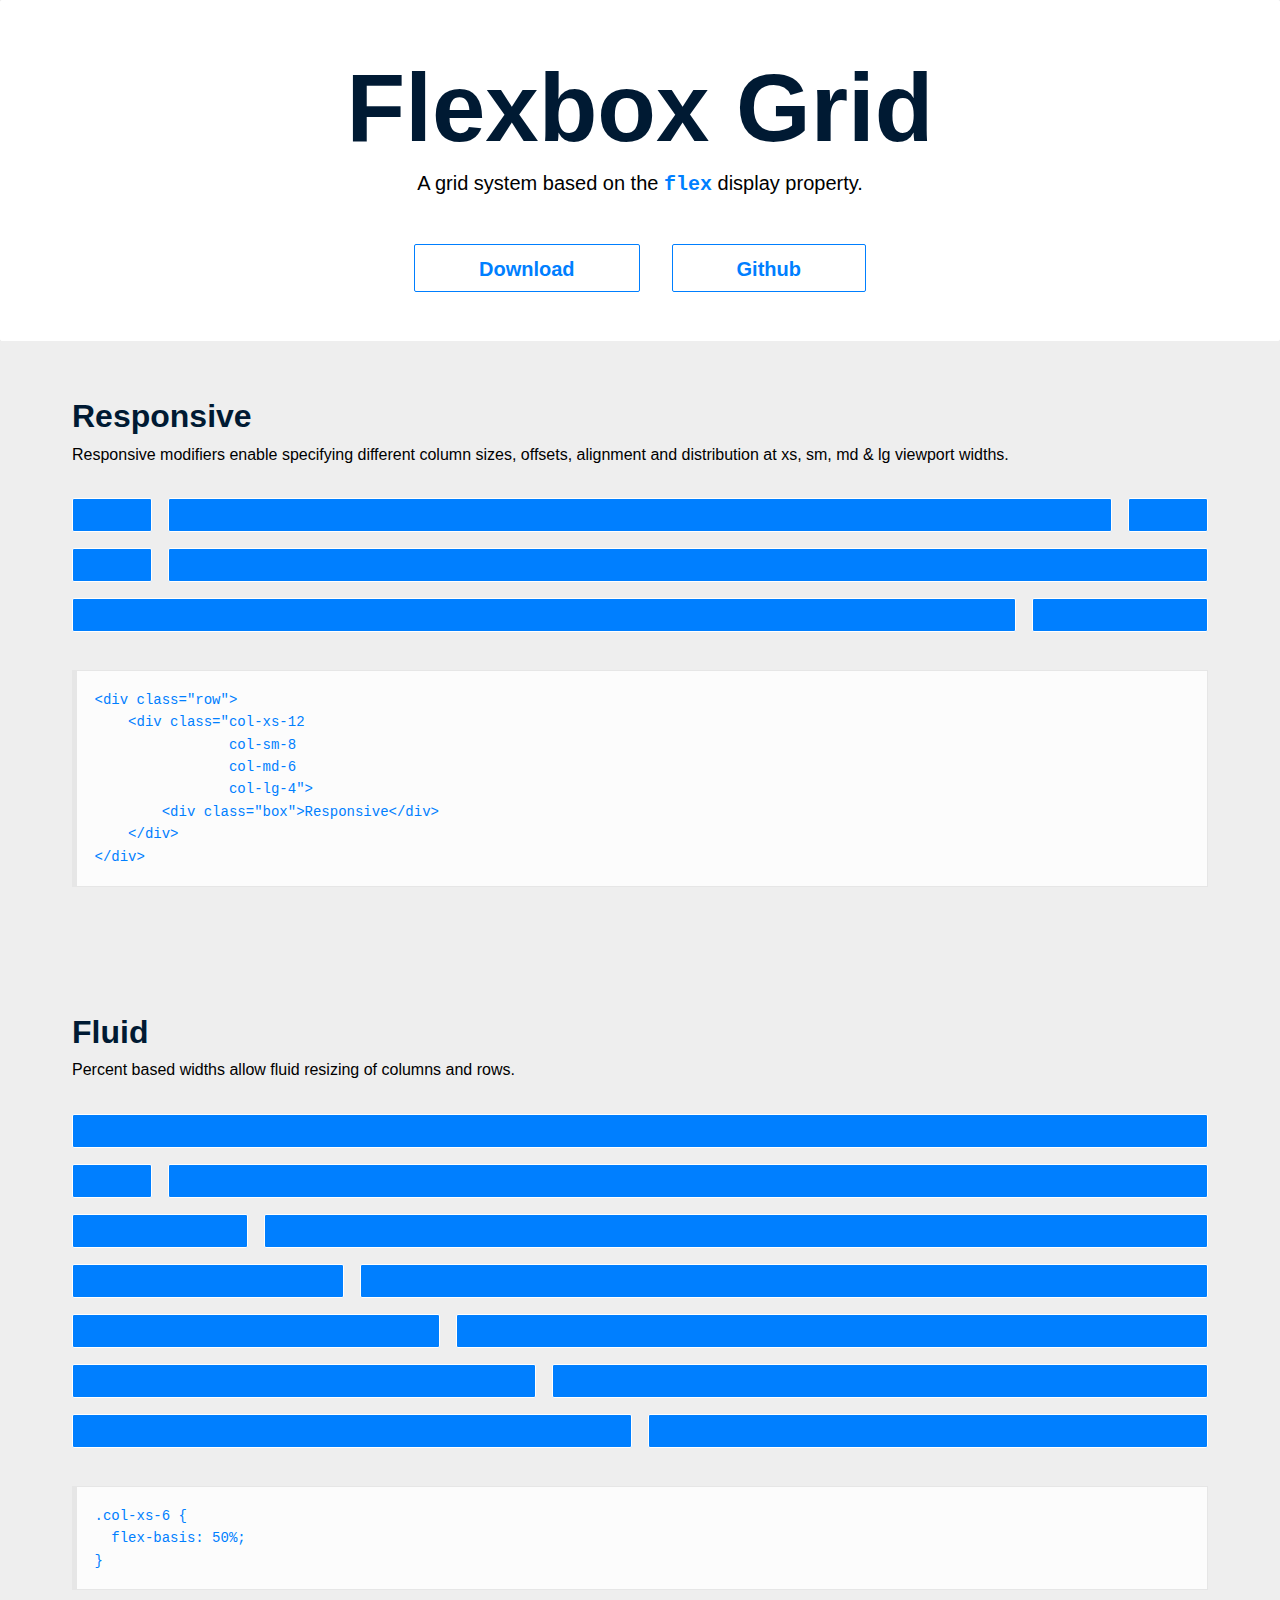
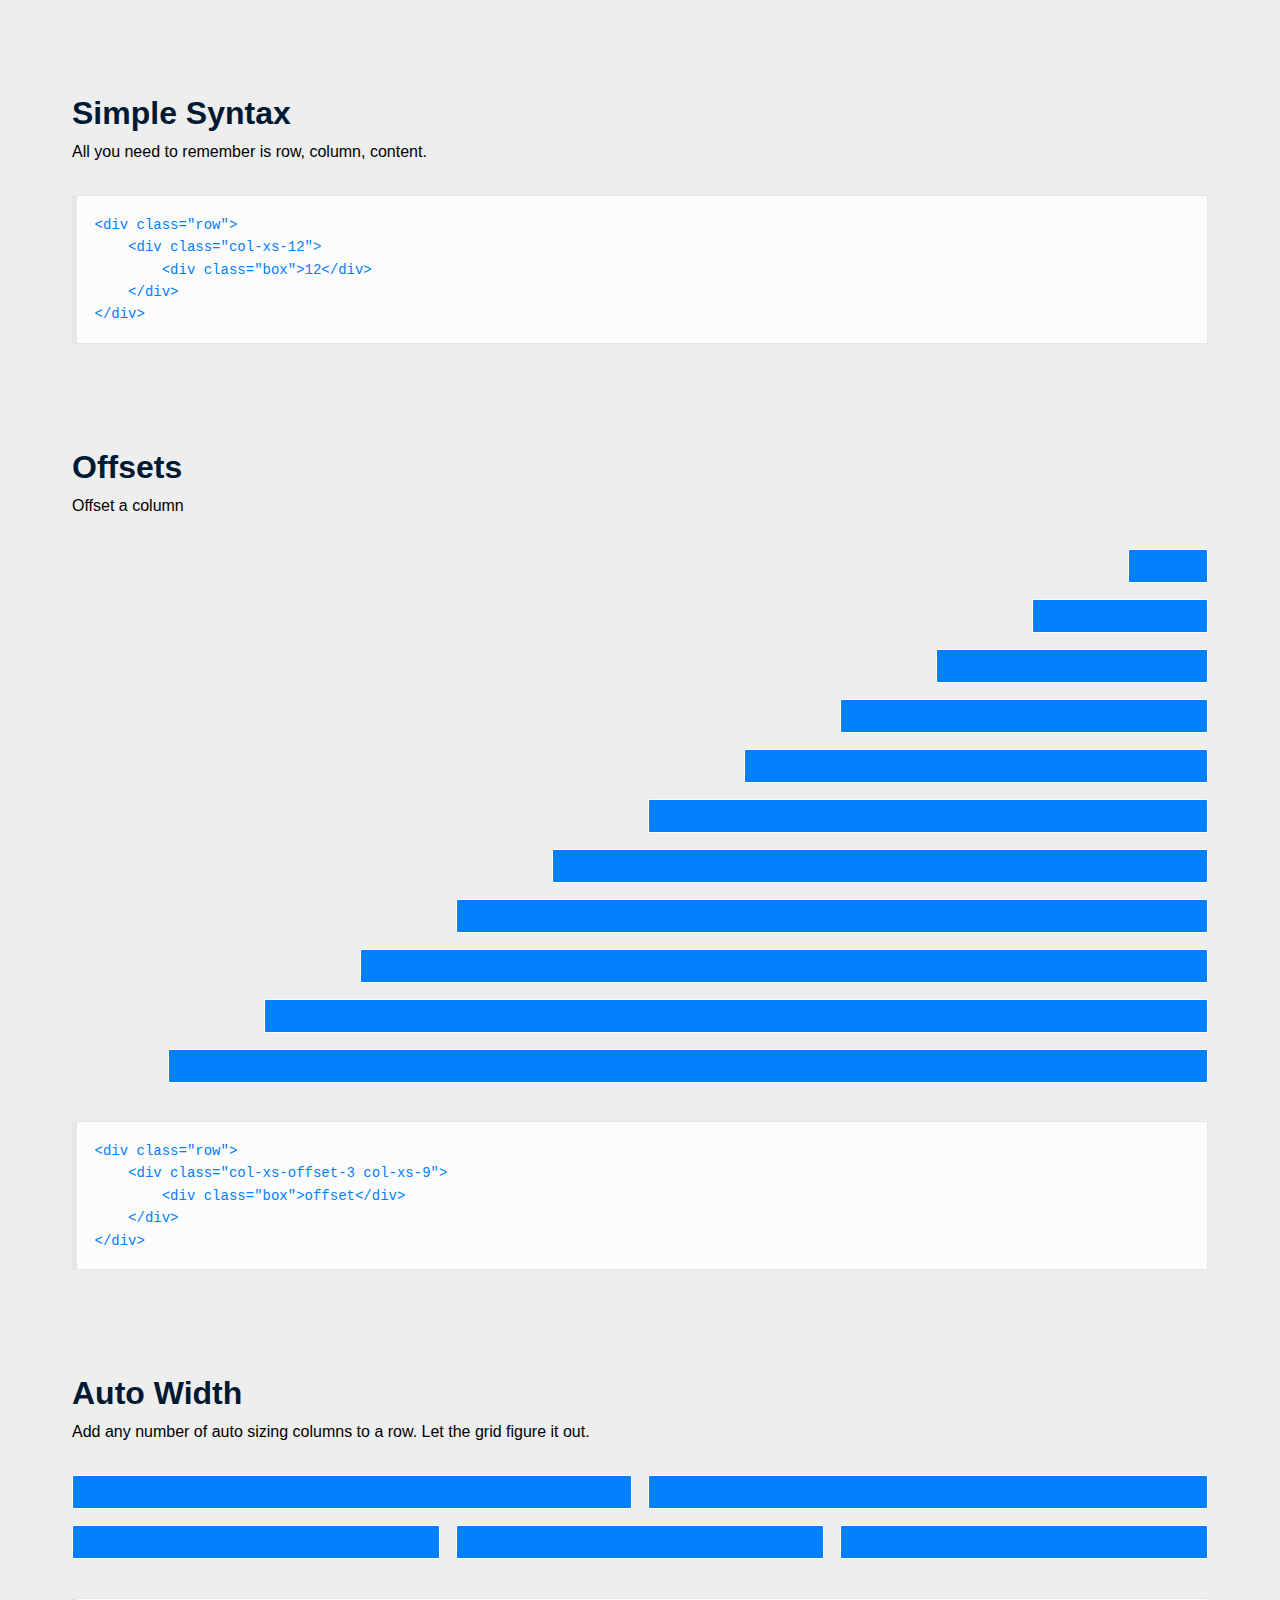
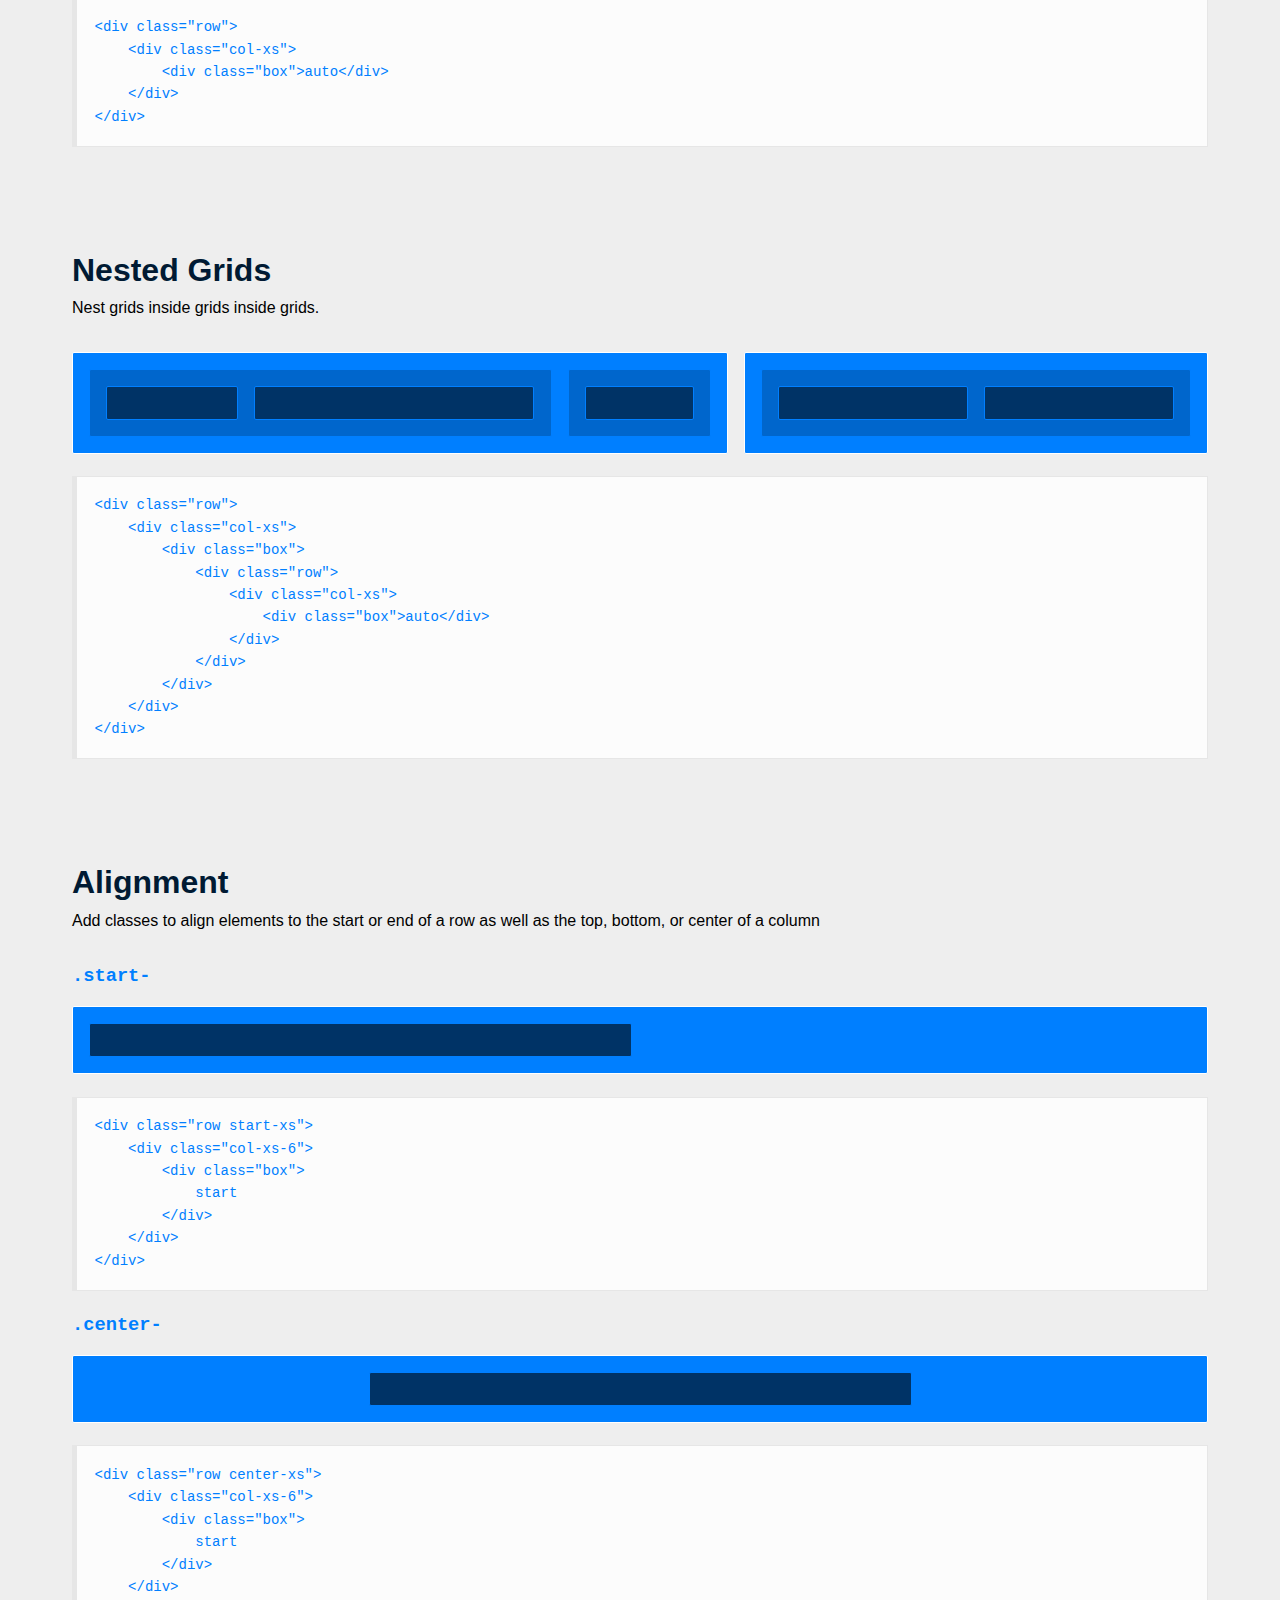
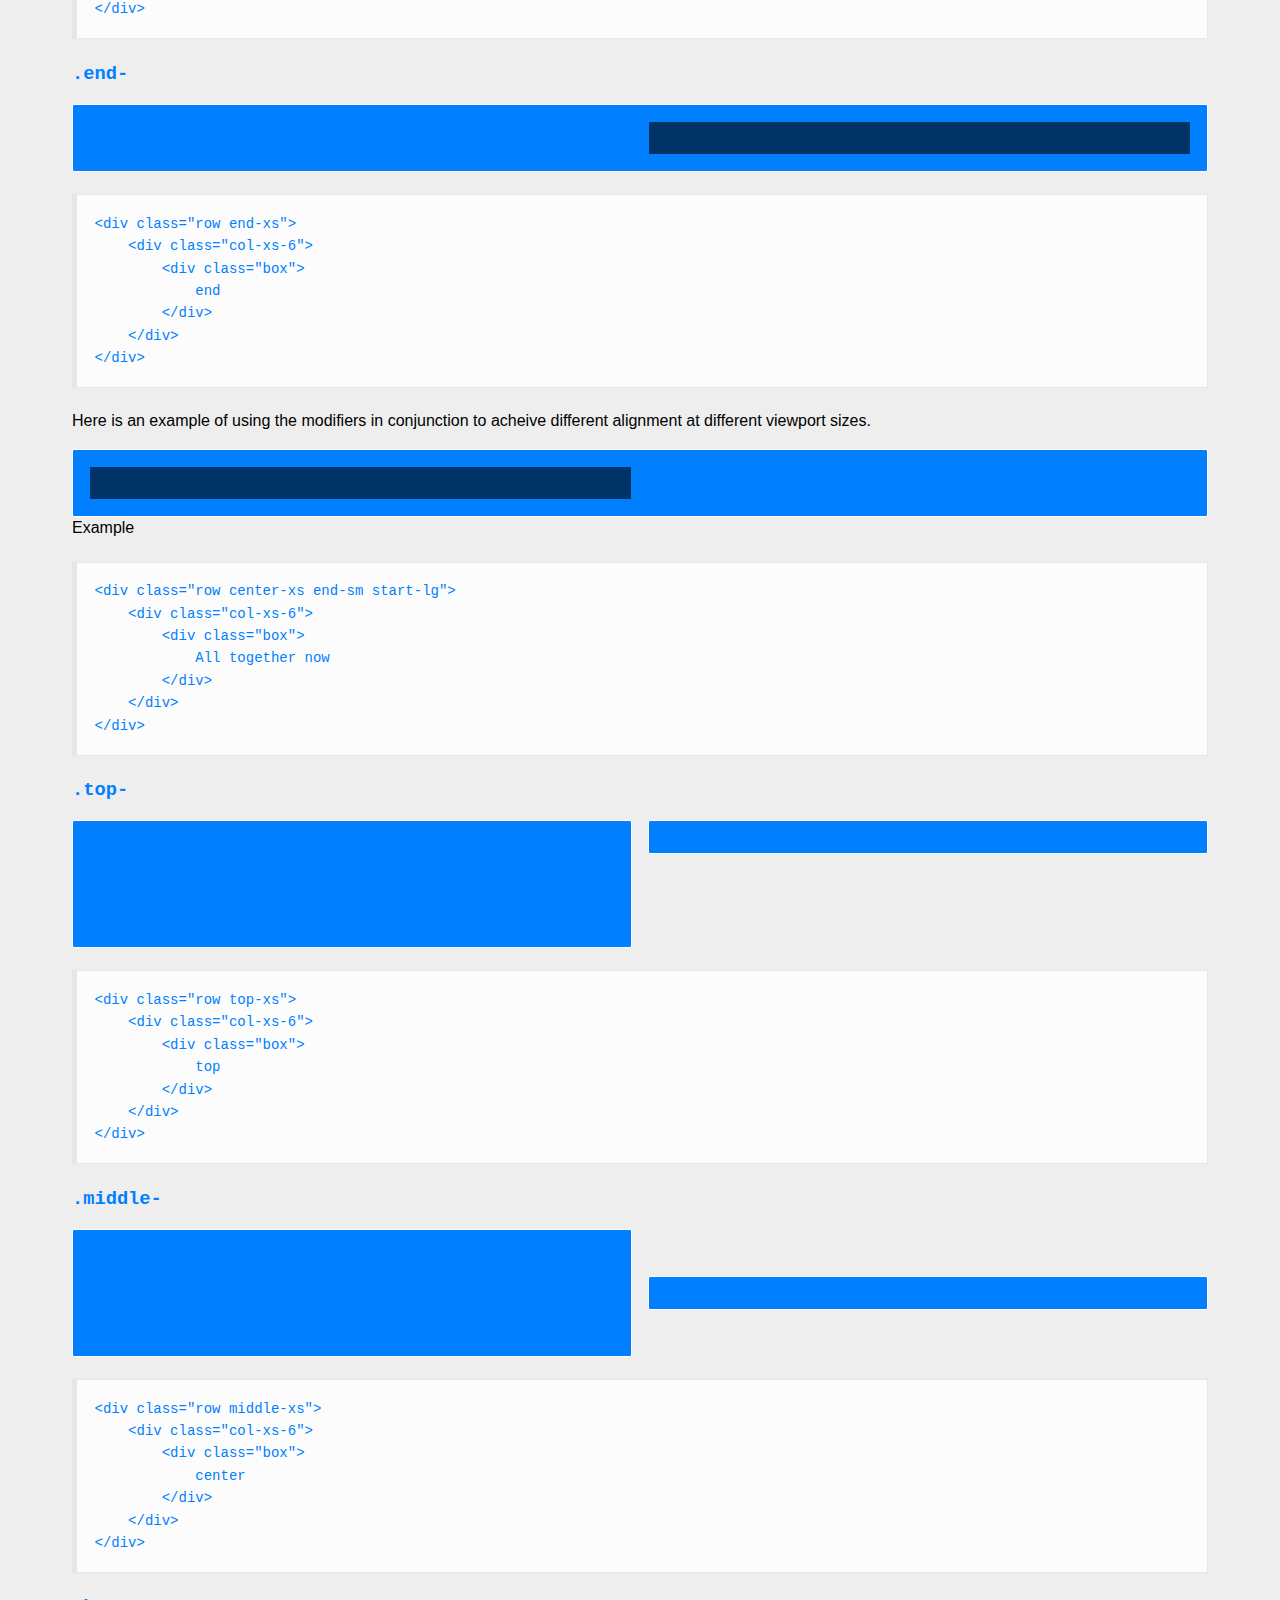
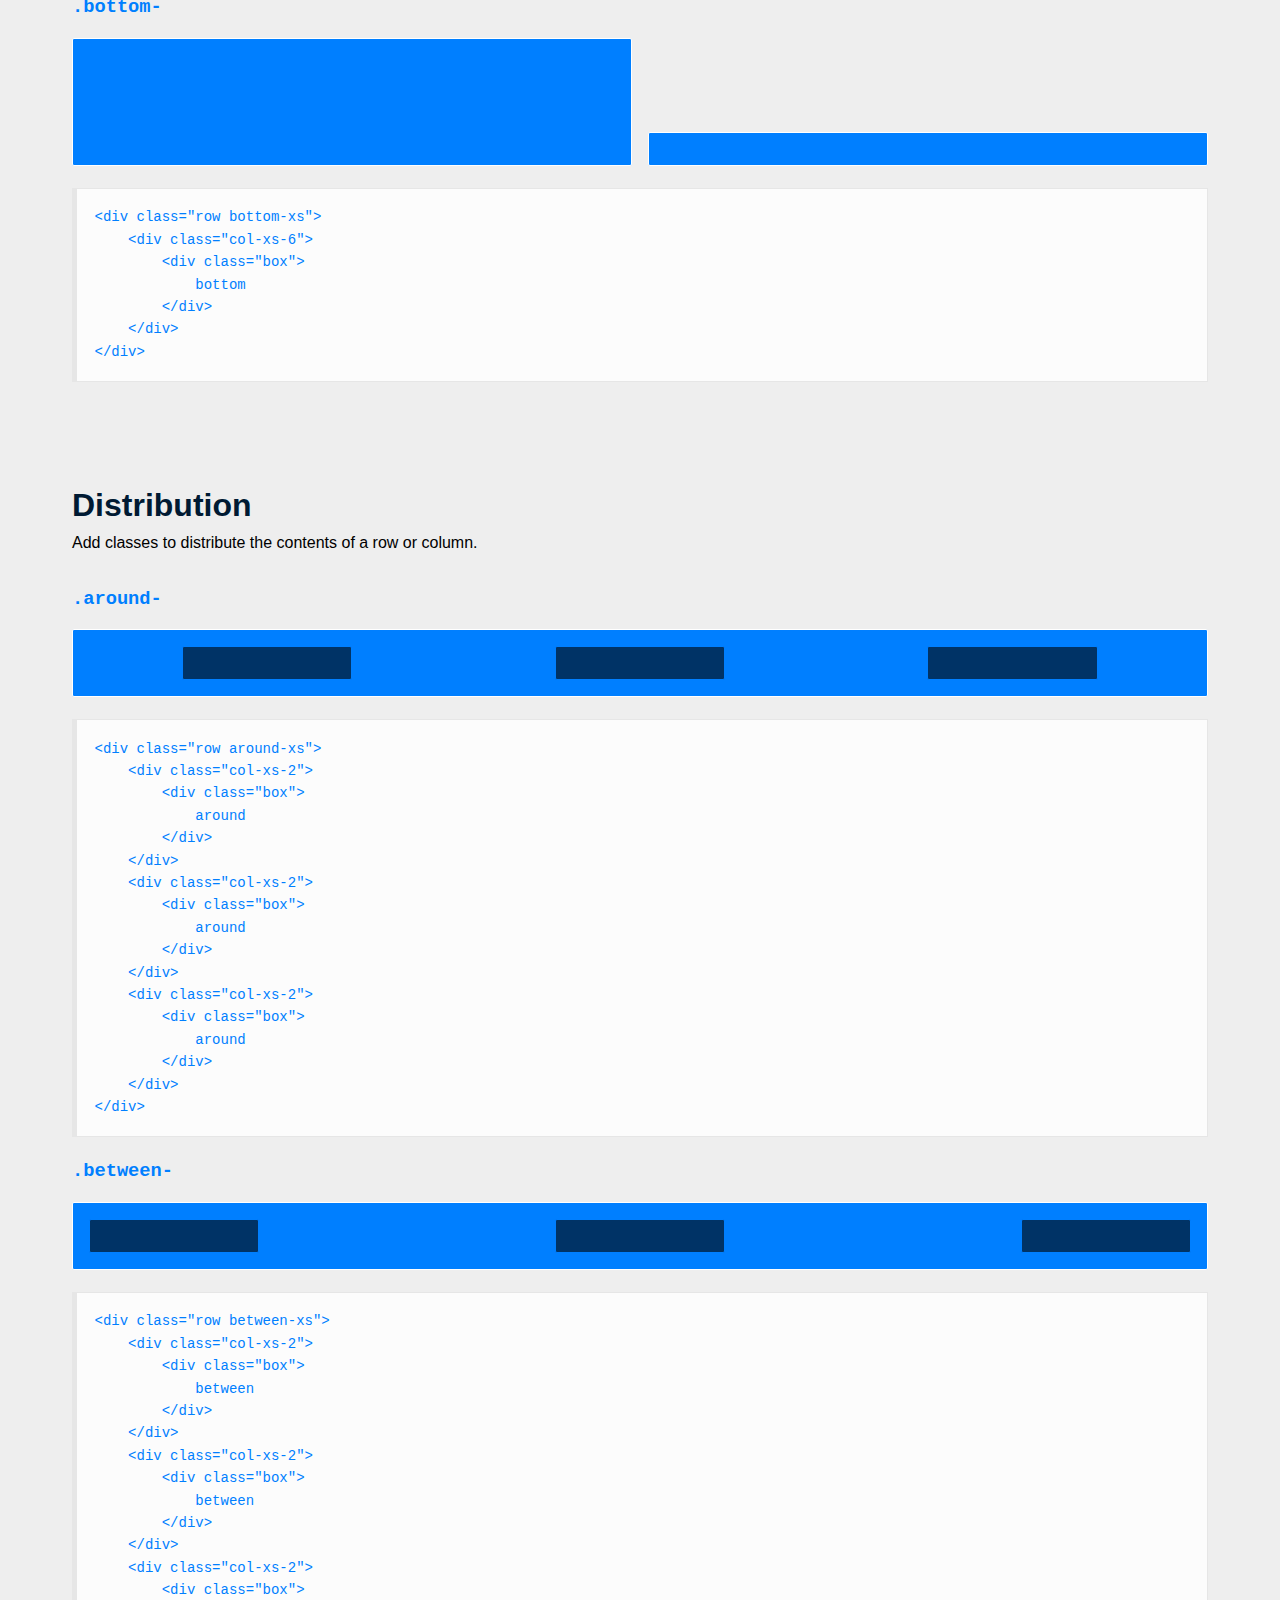
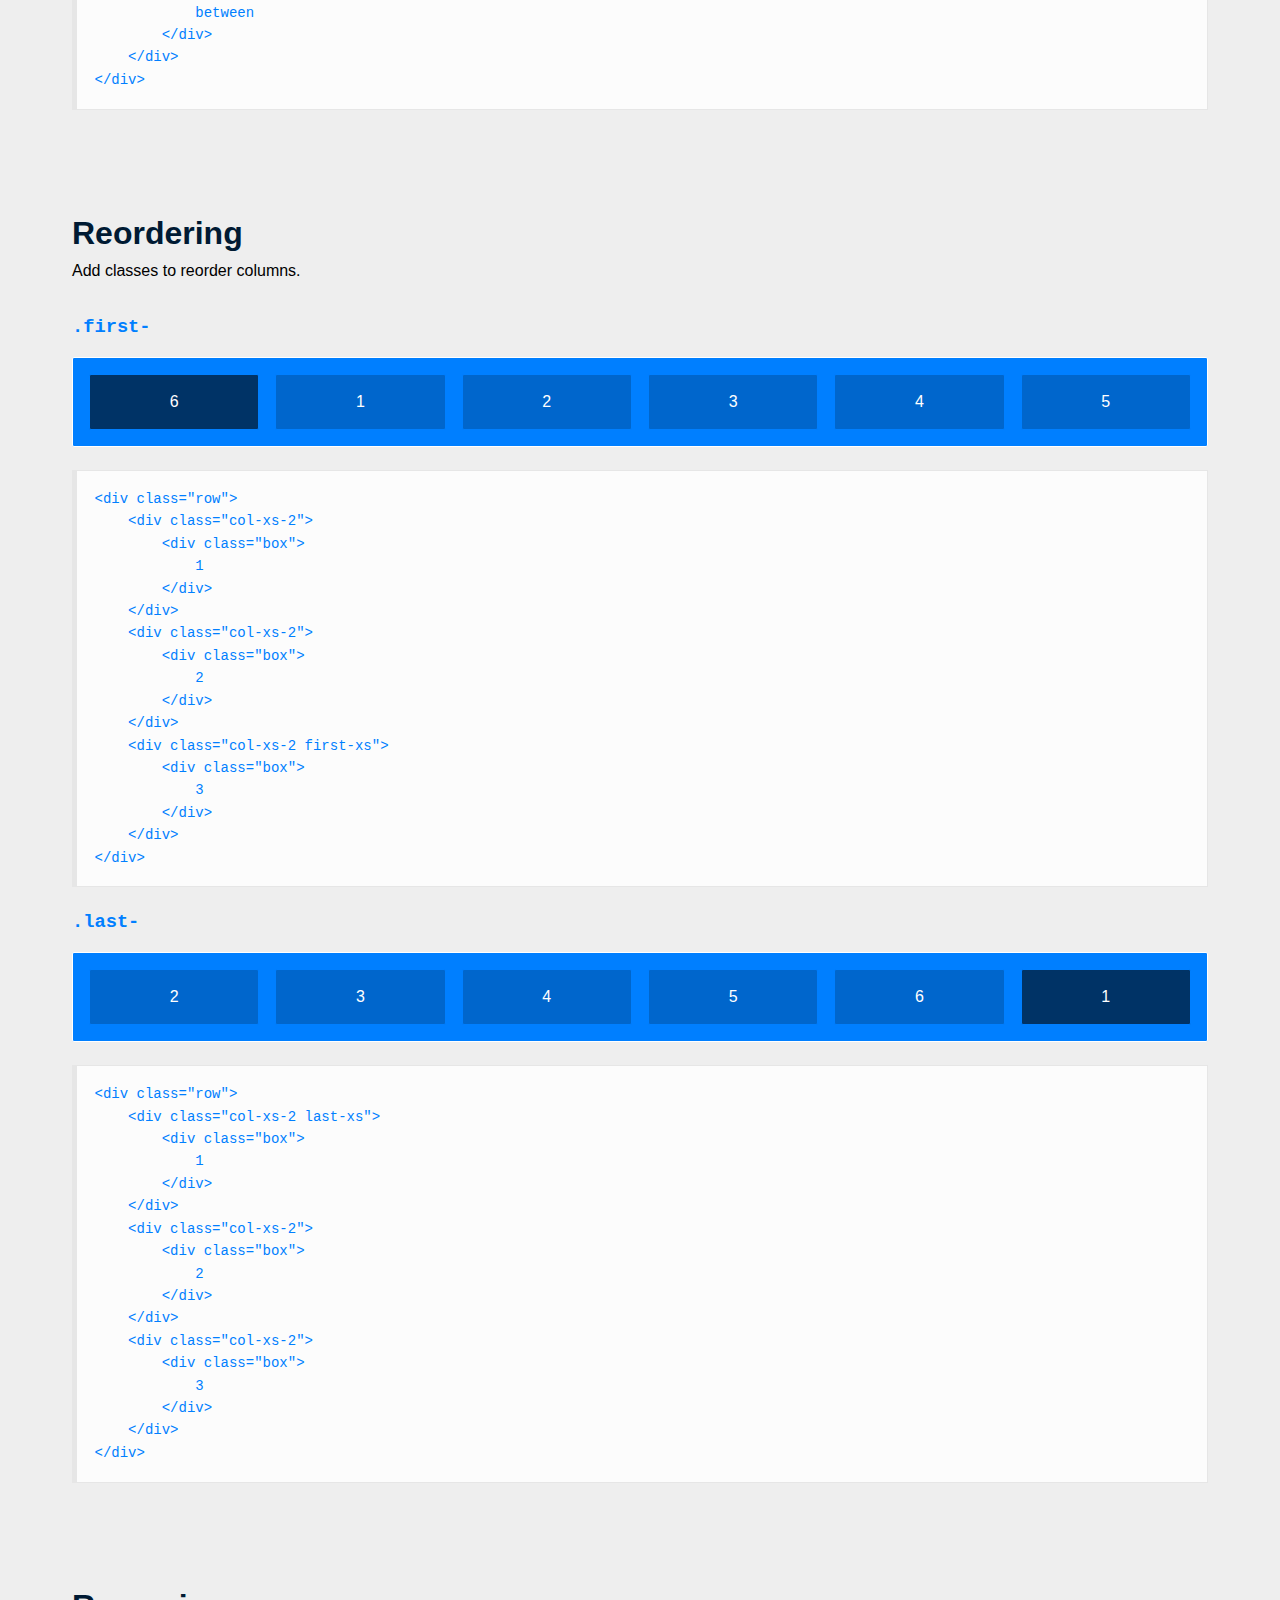
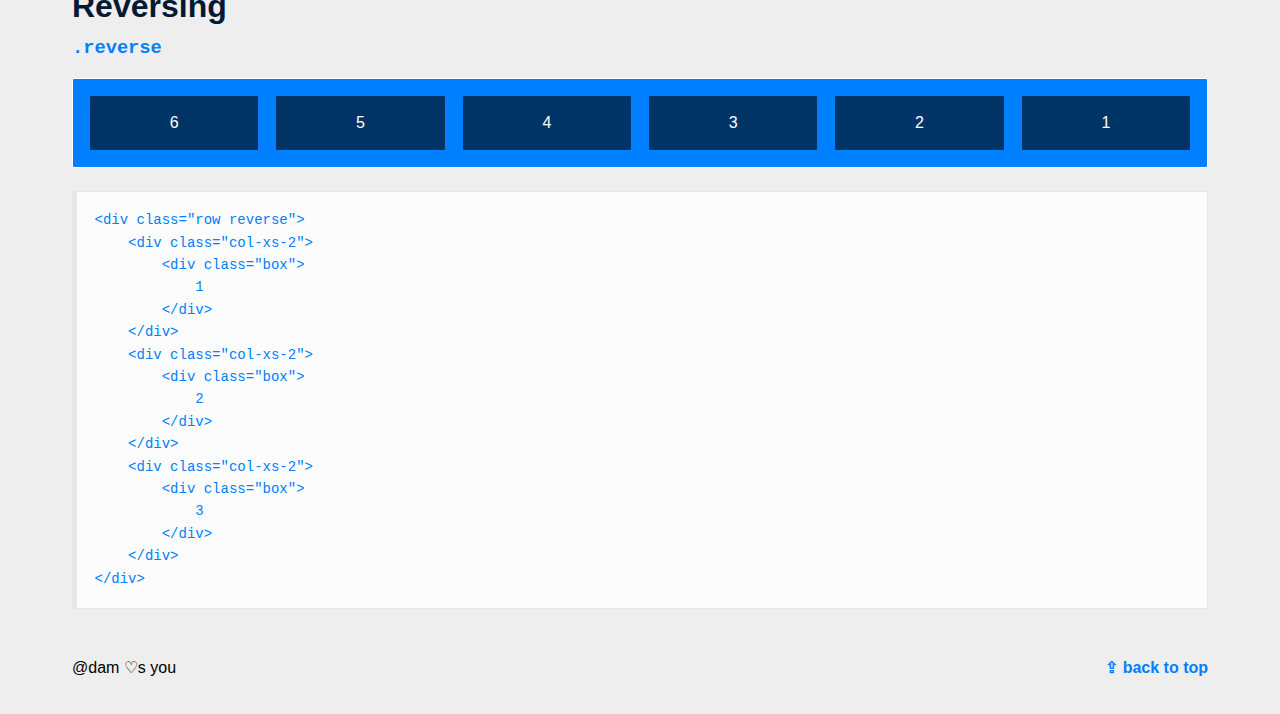
<file: Scroll Text JS/flexboxgrid-6.3.1/flexboxgrid-6.3.1/index.html>
<!DOCTYPE HTML><html><head><meta charset="utf-8"><meta http-equiv="X-UA-Compatible" content="IE=edge"><title>Flexbox Grid</title><meta name="viewport" content="width=device-width, initial-scale=1"><style>/*! normalize.css v2.1.3 | MIT License | git.io/normalize */article,aside,details,figcaption,figure,footer,header,hgroup,main,nav,section,summary{display:block}audio,canvas,video{display:inline-block}audio:not([controls]){display:none;height:0}[hidden],template{display:none}html{font-family:sans-serif;-ms-text-size-adjust:100%;-webkit-text-size-adjust:100%}a{background:0 0}a:focus{outline:thin dotted}a:active,a:hover{outline:0}h1{font-size:2em;margin:.67em 0}abbr[title]{border-bottom:1px dotted}b,strong{font-weight:700}dfn{font-style:italic}hr{-moz-box-sizing:content-box;box-sizing:content-box;height:0}mark{background:#ff0;color:#000}code,kbd,pre,samp{font-family:monospace,serif;font-size:1em}q{quotes:"\201C" "\201D" "\2018" "\2019"}small{font-size:80%}sub,sup{font-size:75%;line-height:0;position:relative;vertical-align:baseline}sup{top:-.5em}sub{bottom:-.25em}img{border:0}svg:not(:root){overflow:hidden}figure{margin:0}fieldset{border:1px solid silver;margin:0 2px;padding:.35em .625em .75em}legend{border:0;padding:0}button,input,select,textarea{font-family:inherit;font-size:100%;margin:0}button,input{line-height:normal}button,select{text-transform:none}button,html input[type=button],input[type=reset],input[type=submit]{-webkit-appearance:button;cursor:pointer}button[disabled],html input[disabled]{cursor:default}input[type=checkbox],input[type=radio]{box-sizing:border-box;padding:0}input[type=search]{-webkit-appearance:textfield;-moz-box-sizing:content-box;-webkit-box-sizing:content-box;box-sizing:content-box}input[type=search]::-webkit-search-cancel-button,input[type=search]::-webkit-search-decoration{-webkit-appearance:none}button::-moz-focus-inner,input::-moz-focus-inner{border:0;padding:0}textarea{overflow:auto;vertical-align:top}table{border-collapse:collapse;border-spacing:0}body{box-sizing:border-box;padding:0;margin:0;font-size:18px;font-family:HelveticaNeue-Light,"Helvetica Neue Light","Helvetica Neue",Helvetica,Arial,"Lucida Grande",sans-serif;font-weight:400;background:#EEE;line-height:1.4rem}h1,h2,h3,h4,h5,h6{font-family:Gibson,HelveticaNeue-Light,"Helvetica Neue Light","Helvetica Neue",Helvetica,Arial,"Lucida Grande",sans-serif;color:#001A33}h2{font-size:2rem;margin:1rem 0}:focus{outline-color:transparent;outline-style:none}h2+p{margin:0 0 2rem}a{text-decoration:none;color:#007FFF;padding:0 0 .2rem;font-weight:700}a:hover{color:#007FFF}pre{overflow-x:auto;padding:1.25em;border:1px solid #e6e6e6;border-left-width:5px;margin:1.6em 0;font-size:.875em;background:#fcfcfc;white-space:pre;word-wrap:normal}code{color:#007FFF}.layout{display:flex;min-height:100vh;flex-direction:column}.page-nav{box-sizing:border-box;position:fixed;padding:.5rem;width:100%;background:0 0}.page{z-index:0;background:#EEE}.wrap{box-sizing:border-box;max-width:1200px;margin:0 auto}.page-section{padding-top:3rem;margin-bottom:3rem}.page-features{width:100%;background:#001a33;overflow:scroll}.menu-button{position:fixed;top:.75rem;right:.75rem;z-index:1;box-sizing:border-box;padding:.45rem;height:3rem;width:3rem;background:#FFF;border:1px solid transparent;user-select:none}.menu-button:hover{border:1px solid #007FFF;border-radius:2px}.menu-button:active{background:#EEE;border:1px solid transparent}.open{transform:translate3d(-15rem,0,0)}.menu-button-icon{width:2rem;height:2rem}.hero{box-sizing:border-box;padding:2rem;background:#FFF;border:1px solid #FFF;border-radius:2px}.hero-headline{font-size:3rem;white-space:nowrap;margin-bottom:0}.hero-copy{font-size:1rem;margin-bottom:0;padding:0 2rem;text-align:center}.slide-menu{display:block;position:fixed;overflow:auto;top:0;right:0;bottom:0;height:100%;width:250px}.menu{box-sizing:border-box;padding-bottom:5rem;background:#001a33}.menu-header{box-sizing:border-box;padding:3rem 3rem 0;color:#eee}.menu-list{margin:0;padding:0;list-style:none}.menu-list-item{height:3rem;line-height:3rem;font-size:1rem;color:#007FFF;background:0 0;transition:all .2s ease-in}.menu-link{box-sizing:border-box;padding-left:3rem;display:block;color:#007FFF;transition:color .2s ease-in}.menu-link:hover{color:#3298ff;border-bottom:0}.link-top{align-self:flex-end}.button{position:relative;display:inline-block;box-sizing:border-box;min-width:11rem;padding:0 4rem;margin:1rem;height:3rem;line-height:3rem;border:1px solid #007FFF;border-radius:2px;color:#007FFF;font-size:1.25rem;transition:background-color,.15s}.button:hover{background:#39F;border-color:#39F;color:#FFF;text-shadow:0 1px #007FFF}.button:active{background:#007FFF;color:#FFF;border-top:2px solid #06C}.box,.box-first,.box-large,.box-nested,.box-row{position:relative;box-sizing:border-box;min-height:1rem;margin-bottom:0;background:#007FFF;border:1px solid #FFF;border-radius:2px;overflow:hidden;text-align:center;color:#fff}.box-row{margin-bottom:1rem}.box-first{background:#06C;border-color:#007FFF}.box-nested{background:#036;border-color:#007FFF}.box-large{height:8rem}.box-container{box-sizing:border-box;padding:.5rem}.page-footer{box-sizing:border-box;padding-bottom:3rem}.tag{color:#000;font-weight:400}.end{text-align:end}.invisible-xs{display:none;visibility:hidden}.visible-xs{display:block;visibility:visible}@media only screen and (min-width:48rem){body{font-size:16px}.slide-menu{width:25%}.open{transform:translate3d(0,0,0)}.hero-headline{font-size:6rem;margin-bottom:2rem}.hero-copy{font-size:1.25rem;margin-bottom:2rem}.box,.box-first,.box-large,.box-nested,.box-row{padding:1rem}.invisible-md{display:none;visibility:hidden}.visible-md{display:block;visibility:visible}}.container,.container-fluid{margin-right:auto;margin-left:auto}.container-fluid{padding-right:2rem;padding-left:2rem}.row{box-sizing:border-box;display:-webkit-box;display:-ms-flexbox;display:flex;-webkit-box-flex:0;-ms-flex:0 1 auto;flex:0 1 auto;-webkit-box-orient:horizontal;-webkit-box-direction:normal;-ms-flex-direction:row;flex-direction:row;-ms-flex-wrap:wrap;flex-wrap:wrap;margin-right:-.5rem;margin-left:-.5rem}.row.reverse{-webkit-box-orient:horizontal;-webkit-box-direction:reverse;-ms-flex-direction:row-reverse;flex-direction:row-reverse}.col.reverse{-webkit-box-orient:vertical;-webkit-box-direction:reverse;-ms-flex-direction:column-reverse;flex-direction:column-reverse}.col-xs,.col-xs-1,.col-xs-10,.col-xs-11,.col-xs-12,.col-xs-2,.col-xs-3,.col-xs-4,.col-xs-5,.col-xs-6,.col-xs-7,.col-xs-8,.col-xs-9,.col-xs-offset-0,.col-xs-offset-1,.col-xs-offset-10,.col-xs-offset-11,.col-xs-offset-12,.col-xs-offset-2,.col-xs-offset-3,.col-xs-offset-4,.col-xs-offset-5,.col-xs-offset-6,.col-xs-offset-7,.col-xs-offset-8,.col-xs-offset-9{box-sizing:border-box;-webkit-box-flex:0;-ms-flex:0 0 auto;flex:0 0 auto;padding-right:.5rem;padding-left:.5rem}.col-xs{-webkit-box-flex:1;-ms-flex-positive:1;flex-grow:1;-ms-flex-preferred-size:0;flex-basis:0;max-width:100%}.col-xs-1{-ms-flex-preferred-size:8.33333333%;flex-basis:8.33333333%;max-width:8.33333333%}.col-xs-2{-ms-flex-preferred-size:16.66666667%;flex-basis:16.66666667%;max-width:16.66666667%}.col-xs-3{-ms-flex-preferred-size:25%;flex-basis:25%;max-width:25%}.col-xs-4{-ms-flex-preferred-size:33.33333333%;flex-basis:33.33333333%;max-width:33.33333333%}.col-xs-5{-ms-flex-preferred-size:41.66666667%;flex-basis:41.66666667%;max-width:41.66666667%}.col-xs-6{-ms-flex-preferred-size:50%;flex-basis:50%;max-width:50%}.col-xs-7{-ms-flex-preferred-size:58.33333333%;flex-basis:58.33333333%;max-width:58.33333333%}.col-xs-8{-ms-flex-preferred-size:66.66666667%;flex-basis:66.66666667%;max-width:66.66666667%}.col-xs-9{-ms-flex-preferred-size:75%;flex-basis:75%;max-width:75%}.col-xs-10{-ms-flex-preferred-size:83.33333333%;flex-basis:83.33333333%;max-width:83.33333333%}.col-xs-11{-ms-flex-preferred-size:91.66666667%;flex-basis:91.66666667%;max-width:91.66666667%}.col-xs-12{-ms-flex-preferred-size:100%;flex-basis:100%;max-width:100%}.col-xs-offset-0{margin-left:0}.col-xs-offset-1{margin-left:8.33333333%}.col-xs-offset-2{margin-left:16.66666667%}.col-xs-offset-3{margin-left:25%}.col-xs-offset-4{margin-left:33.33333333%}.col-xs-offset-5{margin-left:41.66666667%}.col-xs-offset-6{margin-left:50%}.col-xs-offset-7{margin-left:58.33333333%}.col-xs-offset-8{margin-left:66.66666667%}.col-xs-offset-9{margin-left:75%}.col-xs-offset-10{margin-left:83.33333333%}.col-xs-offset-11{margin-left:91.66666667%}.start-xs{-webkit-box-pack:start;-ms-flex-pack:start;justify-content:flex-start;text-align:start}.center-xs{-webkit-box-pack:center;-ms-flex-pack:center;justify-content:center;text-align:center}.end-xs{-webkit-box-pack:end;-ms-flex-pack:end;justify-content:flex-end;text-align:end}.top-xs{-webkit-box-align:start;-ms-flex-align:start;align-items:flex-start}.middle-xs{-webkit-box-align:center;-ms-flex-align:center;align-items:center}.bottom-xs{-webkit-box-align:end;-ms-flex-align:end;align-items:flex-end}.around-xs{-ms-flex-pack:distribute;justify-content:space-around}.between-xs{-webkit-box-pack:justify;-ms-flex-pack:justify;justify-content:space-between}.first-xs{-webkit-box-ordinal-group:0;-ms-flex-order:-1;order:-1}.last-xs{-webkit-box-ordinal-group:2;-ms-flex-order:1;order:1}@media only screen and (min-width:48em){.container{width:49rem}.col-sm,.col-sm-1,.col-sm-10,.col-sm-11,.col-sm-12,.col-sm-2,.col-sm-3,.col-sm-4,.col-sm-5,.col-sm-6,.col-sm-7,.col-sm-8,.col-sm-9,.col-sm-offset-0,.col-sm-offset-1,.col-sm-offset-10,.col-sm-offset-11,.col-sm-offset-12,.col-sm-offset-2,.col-sm-offset-3,.col-sm-offset-4,.col-sm-offset-5,.col-sm-offset-6,.col-sm-offset-7,.col-sm-offset-8,.col-sm-offset-9{box-sizing:border-box;-webkit-box-flex:0;-ms-flex:0 0 auto;flex:0 0 auto;padding-right:.5rem;padding-left:.5rem}.col-sm{-webkit-box-flex:1;-ms-flex-positive:1;flex-grow:1;-ms-flex-preferred-size:0;flex-basis:0;max-width:100%}.col-sm-1{-ms-flex-preferred-size:8.33333333%;flex-basis:8.33333333%;max-width:8.33333333%}.col-sm-2{-ms-flex-preferred-size:16.66666667%;flex-basis:16.66666667%;max-width:16.66666667%}.col-sm-3{-ms-flex-preferred-size:25%;flex-basis:25%;max-width:25%}.col-sm-4{-ms-flex-preferred-size:33.33333333%;flex-basis:33.33333333%;max-width:33.33333333%}.col-sm-5{-ms-flex-preferred-size:41.66666667%;flex-basis:41.66666667%;max-width:41.66666667%}.col-sm-6{-ms-flex-preferred-size:50%;flex-basis:50%;max-width:50%}.col-sm-7{-ms-flex-preferred-size:58.33333333%;flex-basis:58.33333333%;max-width:58.33333333%}.col-sm-8{-ms-flex-preferred-size:66.66666667%;flex-basis:66.66666667%;max-width:66.66666667%}.col-sm-9{-ms-flex-preferred-size:75%;flex-basis:75%;max-width:75%}.col-sm-10{-ms-flex-preferred-size:83.33333333%;flex-basis:83.33333333%;max-width:83.33333333%}.col-sm-11{-ms-flex-preferred-size:91.66666667%;flex-basis:91.66666667%;max-width:91.66666667%}.col-sm-12{-ms-flex-preferred-size:100%;flex-basis:100%;max-width:100%}.col-sm-offset-0{margin-left:0}.col-sm-offset-1{margin-left:8.33333333%}.col-sm-offset-2{margin-left:16.66666667%}.col-sm-offset-3{margin-left:25%}.col-sm-offset-4{margin-left:33.33333333%}.col-sm-offset-5{margin-left:41.66666667%}.col-sm-offset-6{margin-left:50%}.col-sm-offset-7{margin-left:58.33333333%}.col-sm-offset-8{margin-left:66.66666667%}.col-sm-offset-9{margin-left:75%}.col-sm-offset-10{margin-left:83.33333333%}.col-sm-offset-11{margin-left:91.66666667%}.start-sm{-webkit-box-pack:start;-ms-flex-pack:start;justify-content:flex-start;text-align:start}.center-sm{-webkit-box-pack:center;-ms-flex-pack:center;justify-content:center;text-align:center}.end-sm{-webkit-box-pack:end;-ms-flex-pack:end;justify-content:flex-end;text-align:end}.top-sm{-webkit-box-align:start;-ms-flex-align:start;align-items:flex-start}.middle-sm{-webkit-box-align:center;-ms-flex-align:center;align-items:center}.bottom-sm{-webkit-box-align:end;-ms-flex-align:end;align-items:flex-end}.around-sm{-ms-flex-pack:distribute;justify-content:space-around}.between-sm{-webkit-box-pack:justify;-ms-flex-pack:justify;justify-content:space-between}.first-sm{-webkit-box-ordinal-group:0;-ms-flex-order:-1;order:-1}.last-sm{-webkit-box-ordinal-group:2;-ms-flex-order:1;order:1}}@media only screen and (min-width:64em){.container{width:65rem}.col-md,.col-md-1,.col-md-10,.col-md-11,.col-md-12,.col-md-2,.col-md-3,.col-md-4,.col-md-5,.col-md-6,.col-md-7,.col-md-8,.col-md-9,.col-md-offset-0,.col-md-offset-1,.col-md-offset-10,.col-md-offset-11,.col-md-offset-12,.col-md-offset-2,.col-md-offset-3,.col-md-offset-4,.col-md-offset-5,.col-md-offset-6,.col-md-offset-7,.col-md-offset-8,.col-md-offset-9{box-sizing:border-box;-webkit-box-flex:0;-ms-flex:0 0 auto;flex:0 0 auto;padding-right:.5rem;padding-left:.5rem}.col-md{-webkit-box-flex:1;-ms-flex-positive:1;flex-grow:1;-ms-flex-preferred-size:0;flex-basis:0;max-width:100%}.col-md-1{-ms-flex-preferred-size:8.33333333%;flex-basis:8.33333333%;max-width:8.33333333%}.col-md-2{-ms-flex-preferred-size:16.66666667%;flex-basis:16.66666667%;max-width:16.66666667%}.col-md-3{-ms-flex-preferred-size:25%;flex-basis:25%;max-width:25%}.col-md-4{-ms-flex-preferred-size:33.33333333%;flex-basis:33.33333333%;max-width:33.33333333%}.col-md-5{-ms-flex-preferred-size:41.66666667%;flex-basis:41.66666667%;max-width:41.66666667%}.col-md-6{-ms-flex-preferred-size:50%;flex-basis:50%;max-width:50%}.col-md-7{-ms-flex-preferred-size:58.33333333%;flex-basis:58.33333333%;max-width:58.33333333%}.col-md-8{-ms-flex-preferred-size:66.66666667%;flex-basis:66.66666667%;max-width:66.66666667%}.col-md-9{-ms-flex-preferred-size:75%;flex-basis:75%;max-width:75%}.col-md-10{-ms-flex-preferred-size:83.33333333%;flex-basis:83.33333333%;max-width:83.33333333%}.col-md-11{-ms-flex-preferred-size:91.66666667%;flex-basis:91.66666667%;max-width:91.66666667%}.col-md-12{-ms-flex-preferred-size:100%;flex-basis:100%;max-width:100%}.col-md-offset-0{margin-left:0}.col-md-offset-1{margin-left:8.33333333%}.col-md-offset-2{margin-left:16.66666667%}.col-md-offset-3{margin-left:25%}.col-md-offset-4{margin-left:33.33333333%}.col-md-offset-5{margin-left:41.66666667%}.col-md-offset-6{margin-left:50%}.col-md-offset-7{margin-left:58.33333333%}.col-md-offset-8{margin-left:66.66666667%}.col-md-offset-9{margin-left:75%}.col-md-offset-10{margin-left:83.33333333%}.col-md-offset-11{margin-left:91.66666667%}.start-md{-webkit-box-pack:start;-ms-flex-pack:start;justify-content:flex-start;text-align:start}.center-md{-webkit-box-pack:center;-ms-flex-pack:center;justify-content:center;text-align:center}.end-md{-webkit-box-pack:end;-ms-flex-pack:end;justify-content:flex-end;text-align:end}.top-md{-webkit-box-align:start;-ms-flex-align:start;align-items:flex-start}.middle-md{-webkit-box-align:center;-ms-flex-align:center;align-items:center}.bottom-md{-webkit-box-align:end;-ms-flex-align:end;align-items:flex-end}.around-md{-ms-flex-pack:distribute;justify-content:space-around}.between-md{-webkit-box-pack:justify;-ms-flex-pack:justify;justify-content:space-between}.first-md{-webkit-box-ordinal-group:0;-ms-flex-order:-1;order:-1}.last-md{-webkit-box-ordinal-group:2;-ms-flex-order:1;order:1}}@media only screen and (min-width:75em){.container{width:76rem}.col-lg,.col-lg-1,.col-lg-10,.col-lg-11,.col-lg-12,.col-lg-2,.col-lg-3,.col-lg-4,.col-lg-5,.col-lg-6,.col-lg-7,.col-lg-8,.col-lg-9,.col-lg-offset-0,.col-lg-offset-1,.col-lg-offset-10,.col-lg-offset-11,.col-lg-offset-12,.col-lg-offset-2,.col-lg-offset-3,.col-lg-offset-4,.col-lg-offset-5,.col-lg-offset-6,.col-lg-offset-7,.col-lg-offset-8,.col-lg-offset-9{box-sizing:border-box;-webkit-box-flex:0;-ms-flex:0 0 auto;flex:0 0 auto;padding-right:.5rem;padding-left:.5rem}.col-lg{-webkit-box-flex:1;-ms-flex-positive:1;flex-grow:1;-ms-flex-preferred-size:0;flex-basis:0;max-width:100%}.col-lg-1{-ms-flex-preferred-size:8.33333333%;flex-basis:8.33333333%;max-width:8.33333333%}.col-lg-2{-ms-flex-preferred-size:16.66666667%;flex-basis:16.66666667%;max-width:16.66666667%}.col-lg-3{-ms-flex-preferred-size:25%;flex-basis:25%;max-width:25%}.col-lg-4{-ms-flex-preferred-size:33.33333333%;flex-basis:33.33333333%;max-width:33.33333333%}.col-lg-5{-ms-flex-preferred-size:41.66666667%;flex-basis:41.66666667%;max-width:41.66666667%}.col-lg-6{-ms-flex-preferred-size:50%;flex-basis:50%;max-width:50%}.col-lg-7{-ms-flex-preferred-size:58.33333333%;flex-basis:58.33333333%;max-width:58.33333333%}.col-lg-8{-ms-flex-preferred-size:66.66666667%;flex-basis:66.66666667%;max-width:66.66666667%}.col-lg-9{-ms-flex-preferred-size:75%;flex-basis:75%;max-width:75%}.col-lg-10{-ms-flex-preferred-size:83.33333333%;flex-basis:83.33333333%;max-width:83.33333333%}.col-lg-11{-ms-flex-preferred-size:91.66666667%;flex-basis:91.66666667%;max-width:91.66666667%}.col-lg-12{-ms-flex-preferred-size:100%;flex-basis:100%;max-width:100%}.col-lg-offset-0{margin-left:0}.col-lg-offset-1{margin-left:8.33333333%}.col-lg-offset-2{margin-left:16.66666667%}.col-lg-offset-3{margin-left:25%}.col-lg-offset-4{margin-left:33.33333333%}.col-lg-offset-5{margin-left:41.66666667%}.col-lg-offset-6{margin-left:50%}.col-lg-offset-7{margin-left:58.33333333%}.col-lg-offset-8{margin-left:66.66666667%}.col-lg-offset-9{margin-left:75%}.col-lg-offset-10{margin-left:83.33333333%}.col-lg-offset-11{margin-left:91.66666667%}.start-lg{-webkit-box-pack:start;-ms-flex-pack:start;justify-content:flex-start;text-align:start}.center-lg{-webkit-box-pack:center;-ms-flex-pack:center;justify-content:center;text-align:center}.end-lg{-webkit-box-pack:end;-ms-flex-pack:end;justify-content:flex-end;text-align:end}.top-lg{-webkit-box-align:start;-ms-flex-align:start;align-items:flex-start}.middle-lg{-webkit-box-align:center;-ms-flex-align:center;align-items:center}.bottom-lg{-webkit-box-align:end;-ms-flex-align:end;align-items:flex-end}.around-lg{-ms-flex-pack:distribute;justify-content:space-around}.between-lg{-webkit-box-pack:justify;-ms-flex-pack:justify;justify-content:space-between}.first-lg{-webkit-box-ordinal-group:0;-ms-flex-order:-1;order:-1}.last-lg{-webkit-box-ordinal-group:2;-ms-flex-order:1;order:1}}</style><script>function loadCSS( href, before, media, callback ){
            "use strict";
            var ss = window.document.createElement( "link" );
            var ref = before || window.document.getElementsByTagName( "script" )[ 0 ];
            var sheets = window.document.styleSheets;
            ss.rel = "stylesheet";
            ss.href = href;
            ss.media = "only x";
            ref.parentNode.insertBefore( ss, ref );
            ss.onloadcssdefined = function( cb ){
              var defined;
              for( var i = 0; i < sheets.length; i++ ){
                if( sheets[ i ].href && sheets[ i ].href.indexOf( href ) > -1 ){
                  defined = true;
                }
              }
              if( defined ){
                cb();
              } else {
                setTimeout(function() {
                  ss.onloadcssdefined( cb );
                });
              }
            };
            ss.onloadcssdefined(function() {
              ss.media = media || "all";
            });
            return ss;
          }
          loadCSS( "//kristoferjoseph.com/font/bold.css" );</script><noscript><link href="//kristoferjoseph.com/font/bold.css" rel="stylesheet"></noscript></head><body class="layout"><div class="page js-page"><header class="hero"><div class="row center-xs"><h1 class="hero-headline">Flexbox Grid</h1></div><div class="row center-xs"><p class="hero-copy">A grid system based on the <a href="http://caniuse.com/#search=flexbox"><code class="inline-anchor">flex</code></a> display property.</p></div><div class="row center-xs"><a class="button invisible-xs visible-md" href="https://github.com/kristoferjoseph/flexboxgrid/archive/v6.3.1.zip">Download</a> <a class="button" href="https://github.com/kristoferjoseph/flexboxgrid">Github</a></div></header><div class="wrap container-fluid"><a name="responsive"></a><section class="page-section"><h2>Responsive</h2><p>Responsive modifiers enable specifying different column sizes, offsets, alignment and distribution at xs, sm, md &amp; lg viewport widths.</p><div class="row"><div class="col-xs-12 col-sm-3 col-md-2 col-lg-1"><div class="box-row"></div></div><div class="col-xs-6 col-sm-6 col-md-8 col-lg-10"><div class="box-row"></div></div><div class="col-xs-6 col-sm-3 col-md-2 col-lg-1"><div class="box-row"></div></div></div><div class="row"><div class="col-xs-12 col-sm-3 col-md-2 col-lg-1"><div class="box-row"></div></div><div class="col-xs-12 col-sm-9 col-md-10 col-lg-11"><div class="box-row"></div></div></div><div class="row"><div class="col-xs-10 col-sm-6 col-md-8 col-lg-10"><div class="box-row"></div></div><div class="col-xs-2 col-sm-6 col-md-4 col-lg-2"><div class="box-row"></div></div></div><pre><code>&lt;div class="row">
    &lt;div class="col-xs-12
                col-sm-8
                col-md-6
                col-lg-4">
        &lt;div class="box">Responsive&lt;/div>
    &lt;/div>
&lt;/div></code></pre></section><a name="fluid"></a><section class="page-section"><br><h2>Fluid</h2><p>Percent based widths allow fluid resizing of columns and rows.</p><div class="row"><div class="col-xs-12"><div class="box-row"></div></div></div><div class="row"><div class="col-xs-1"><div class="box-row"></div></div><div class="col-xs-11"><div class="box-row"></div></div></div><div class="row"><div class="col-xs-2"><div class="box-row"></div></div><div class="col-xs-10"><div class="box-row"></div></div></div><div class="row"><div class="col-xs-3"><div class="box-row"></div></div><div class="col-xs-9"><div class="box-row"></div></div></div><div class="row"><div class="col-xs-4"><div class="box-row"></div></div><div class="col-xs-8"><div class="box-row"></div></div></div><div class="row"><div class="col-xs-5"><div class="box-row"></div></div><div class="col-xs-7"><div class="box-row"></div></div></div><div class="row"><div class="col-xs-6"><div class="box-row"></div></div><div class="col-xs-6"><div class="box-row"></div></div></div><pre><code>.col-xs-6 {
  flex-basis: 50%;
}</code></pre></section><a name="syntax"></a><section class="page-section"><h2>Simple Syntax</h2><p>All you need to remember is row, column, content.</p><pre><code>&lt;div class="row">
    &lt;div class="col-xs-12">
        &lt;div class="box">12&lt;/div>
    &lt;/div>
&lt;/div></code></pre></section><a name="offsets"></a><section class="page-section"><h2>Offsets</h2><p>Offset a column</p><div class="row"><div class="col-xs-offset-11 col-xs-1"><div class="box-row"></div></div></div><div class="row"><div class="col-xs-offset-10 col-xs-2"><div class="box-row"></div></div></div><div class="row"><div class="col-xs-offset-9 col-xs-3"><div class="box-row"></div></div></div><div class="row"><div class="col-xs-offset-8 col-xs-4"><div class="box-row"></div></div></div><div class="row"><div class="col-xs-offset-7 col-xs-5"><div class="box-row"></div></div></div><div class="row"><div class="col-xs-offset-6 col-xs-6"><div class="box-row"></div></div></div><div class="row"><div class="col-xs-offset-5 col-xs-7"><div class="box-row"></div></div></div><div class="row"><div class="col-xs-offset-4 col-xs-8"><div class="box-row"></div></div></div><div class="row"><div class="col-xs-offset-3 col-xs-9"><div class="box-row"></div></div></div><div class="row"><div class="col-xs-offset-2 col-xs-10"><div class="box-row"></div></div></div><div class="row"><div class="col-xs-offset-1 col-xs-11"><div class="box-row"></div></div></div><pre><code>&lt;div class="row">
    &lt;div class="col-xs-offset-3 col-xs-9">
        &lt;div class="box">offset&lt;/div>
    &lt;/div>
&lt;/div></code></pre></section><a name="auto"></a><section class="page-section"><h2>Auto Width</h2><p>Add any number of auto sizing columns to a row. Let the grid figure it out.</p><div class="row"><div class="col-xs"><div class="box-row"></div></div><div class="col-xs"><div class="box-row"></div></div></div><div class="row"><div class="col-xs"><div class="box-row"></div></div><div class="col-xs"><div class="box-row"></div></div><div class="col-xs"><div class="box-row"></div></div></div><pre><code>&lt;div class="row">
    &lt;div class="col-xs">
        &lt;div class="box">auto&lt;/div>
    &lt;/div>
&lt;/div></code></pre></section><a name="nested"></a><section class="page-section"><h2>Nested Grids</h2><p>Nest grids inside grids inside grids.</p><div class="row"><div class="col-xs-7"><div class="box box-container"><div class="row"><div class="col-xs-9"><div class="box-first box-container"><div class="row"><div class="col-xs-4"><div class="box-nested"></div></div><div class="col-xs-8"><div class="box-nested"></div></div></div></div></div><div class="col-xs-3"><div class="box-first box-container"><div class="row"><div class="col-xs"><div class="box-nested"></div></div></div></div></div></div></div></div><div class="col-xs-5"><div class="box box-container"><div class="row"><div class="col-xs-12"><div class="box-first box-container"><div class="row"><div class="col-xs-6"><div class="box-nested"></div></div><div class="col-xs-6"><div class="box-nested"></div></div></div></div></div></div></div></div></div><pre><code>&lt;div class="row">
    &lt;div class="col-xs">
        &lt;div class="box">
            &lt;div class="row">
                &lt;div class="col-xs">
                    &lt;div class="box">auto&lt;/div>
                &lt;/div>
            &lt;/div>
        &lt;/div>
    &lt;/div>
&lt;/div></code></pre></section><a name="alignment"></a><section class="page-section"><h2>Alignment</h2><p>Add classes to align elements to the start or end of a row as well as the top, bottom, or center of a column</p><h3><code>.start-</code></h3><div class="row"><div class="col-xs-12"><div class="box box-container"><div class="row start-xs"><div class="col-xs-6"><div class="box-nested"></div></div></div></div></div></div><pre><code>&lt;div class="row start-xs">
    &lt;div class="col-xs-6">
        &lt;div class="box">
            start
        &lt;/div>
    &lt;/div>
&lt;/div>
</code></pre><h3><code>.center-</code></h3><div class="row"><div class="col-xs-12"><div class="box box-container"><div class="row center-xs"><div class="col-xs-6"><div class="box-nested"></div></div></div></div></div></div><pre><code>&lt;div class="row center-xs">
    &lt;div class="col-xs-6">
        &lt;div class="box">
            start
        &lt;/div>
    &lt;/div>
&lt;/div>
</code></pre><h3><code>.end-</code></h3><div class="row"><div class="col-xs-12"><div class="box box-container"><div class="row end-xs"><div class="col-xs-6"><div class="box-nested"></div></div></div></div></div></div><pre><code>&lt;div class="row end-xs">
    &lt;div class="col-xs-6">
        &lt;div class="box">
            end
        &lt;/div>
    &lt;/div>
&lt;/div>
</code></pre><p>Here is an example of using the modifiers in conjunction to acheive different alignment at different viewport sizes.</p><div class="row"><div class="col-xs-12"><div class="box box-container"><div class="row center-xs end-sm start-lg"><div class="col-xs-6"><div class="box-nested"></div></div></div></div></div></div>Example<pre><code>&lt;div class="row center-xs end-sm start-lg">
    &lt;div class="col-xs-6">
        &lt;div class="box">
            All together now
        &lt;/div>
    &lt;/div>
&lt;/div>
</code></pre><h3><code>.top-</code></h3><div class="row top-xs"><div class="col-xs-6"><div class="box-large"></div></div><div class="col-xs-6"><div class="box"></div></div></div><pre><code>&lt;div class="row top-xs">
    &lt;div class="col-xs-6">
        &lt;div class="box">
            top
        &lt;/div>
    &lt;/div>
&lt;/div>
</code></pre><h3><code>.middle-</code></h3><div class="row middle-xs"><div class="col-xs-6"><div class="box-large"></div></div><div class="col-xs-6"><div class="box"></div></div></div><pre><code>&lt;div class="row middle-xs">
    &lt;div class="col-xs-6">
        &lt;div class="box">
            center
        &lt;/div>
    &lt;/div>
&lt;/div>
</code></pre><h3><code>.bottom-</code></h3><div class="row bottom-xs"><div class="col-xs-6"><div class="box-large"></div></div><div class="col-xs-6"><div class="box"></div></div></div><pre><code>&lt;div class="row bottom-xs">
    &lt;div class="col-xs-6">
        &lt;div class="box">
            bottom
        &lt;/div>
    &lt;/div>
&lt;/div>
</code></pre></section><a name="distribution"></a><section class="page-section"><h2>Distribution</h2><p>Add classes to distribute the contents of a row or column.</p><h3><code>.around-</code></h3><div class="row"><div class="col-xs-12"><div class="box box-container"><div class="row around-xs"><div class="col-xs-2"><div class="box-nested"></div></div><div class="col-xs-2"><div class="box-nested"></div></div><div class="col-xs-2"><div class="box-nested"></div></div></div></div></div></div><pre><code>&lt;div class="row around-xs">
    &lt;div class="col-xs-2">
        &lt;div class="box">
            around
        &lt;/div>
    &lt;/div>
    &lt;div class="col-xs-2">
        &lt;div class="box">
            around
        &lt;/div>
    &lt;/div>
    &lt;div class="col-xs-2">
        &lt;div class="box">
            around
        &lt;/div>
    &lt;/div>
&lt;/div>
</code></pre><h3><code>.between-</code></h3><div class="row"><div class="col-xs-12"><div class="box box-container"><div class="row between-xs"><div class="col-xs-2"><div class="box-nested"></div></div><div class="col-xs-2"><div class="box-nested"></div></div><div class="col-xs-2"><div class="box-nested"></div></div></div></div></div></div><pre><code>&lt;div class="row between-xs">
    &lt;div class="col-xs-2">
        &lt;div class="box">
            between
        &lt;/div>
    &lt;/div>
    &lt;div class="col-xs-2">
        &lt;div class="box">
            between
        &lt;/div>
    &lt;/div>
    &lt;div class="col-xs-2">
        &lt;div class="box">
            between
        &lt;/div>
    &lt;/div>
&lt;/div>
</code></pre></section><a name="reordering"></a><section class="page-section"><h2>Reordering</h2><p>Add classes to reorder columns.</p><h3><code>.first-</code></h3><div class="row"><div class="col-xs-12"><div class="box box-container"><div class="row"><div class="col-xs-2"><div class="box-first">1</div></div><div class="col-xs-2"><div class="box-first">2</div></div><div class="col-xs-2"><div class="box-first">3</div></div><div class="col-xs-2"><div class="box-first">4</div></div><div class="col-xs-2"><div class="box-first">5</div></div><div class="col-xs-2 first-xs"><div class="box-nested">6</div></div></div></div></div></div><pre><code>&lt;div class="row">
    &lt;div class="col-xs-2">
        &lt;div class="box">
            1
        &lt;/div>
    &lt;/div>
    &lt;div class="col-xs-2">
        &lt;div class="box">
            2
        &lt;/div>
    &lt;/div>
    &lt;div class="col-xs-2 first-xs">
        &lt;div class="box">
            3
        &lt;/div>
    &lt;/div>
&lt;/div>
</code></pre><h3><code>.last-</code></h3><div class="row"><div class="col-xs-12"><div class="box box-container"><div class="row"><div class="col-xs-2 last-xs"><div class="box-nested">1</div></div><div class="col-xs-2"><div class="box-first">2</div></div><div class="col-xs-2"><div class="box-first">3</div></div><div class="col-xs-2"><div class="box-first">4</div></div><div class="col-xs-2"><div class="box-first">5</div></div><div class="col-xs-2"><div class="box-first">6</div></div></div></div></div></div><pre><code>&lt;div class="row">
    &lt;div class="col-xs-2 last-xs">
        &lt;div class="box">
            1
        &lt;/div>
    &lt;/div>
    &lt;div class="col-xs-2">
        &lt;div class="box">
            2
        &lt;/div>
    &lt;/div>
    &lt;div class="col-xs-2">
        &lt;div class="box">
            3
        &lt;/div>
    &lt;/div>
&lt;/div>
</code></pre></section><a name="reversing"></a><section class="page-section"><h2>Reversing</h2><h3><code>.reverse</code></h3><div class="row"><div class="col-xs-12"><div class="box box-container"><div class="row reverse"><div class="col-xs-2"><div class="box-nested">1</div></div><div class="col-xs-2"><div class="box-nested">2</div></div><div class="col-xs-2"><div class="box-nested">3</div></div><div class="col-xs-2"><div class="box-nested">4</div></div><div class="col-xs-2"><div class="box-nested">5</div></div><div class="col-xs-2"><div class="box-nested">6</div></div></div></div></div></div><pre><code>&lt;div class="row reverse">
    &lt;div class="col-xs-2">
        &lt;div class="box">
            1
        &lt;/div>
    &lt;/div>
    &lt;div class="col-xs-2">
        &lt;div class="box">
            2
        &lt;/div>
    &lt;/div>
    &lt;div class="col-xs-2">
        &lt;div class="box">
            3
        &lt;/div>
    &lt;/div>
&lt;/div>
</code></pre></section><footer class="page-footer"><div class="row"><div class="col-xs start"><a class="tag" href="http://twitter.com/dam">@dam ♡s you</a></div><div class="col-xs end"><a class="link-top" href="#top">⇪ back to top</a></div></div></footer></div></div><script>(function() {
            document.addEventListener('DOMContentLoaded', function(e) {
              var code = document.createElement('script');
              code.src = 'js/index.js';
              var script = document.getElementsByTagName('script')[0];
              script.parentNode.insertBefore(code, script);
            });
          }());</script></body></html>
</file>
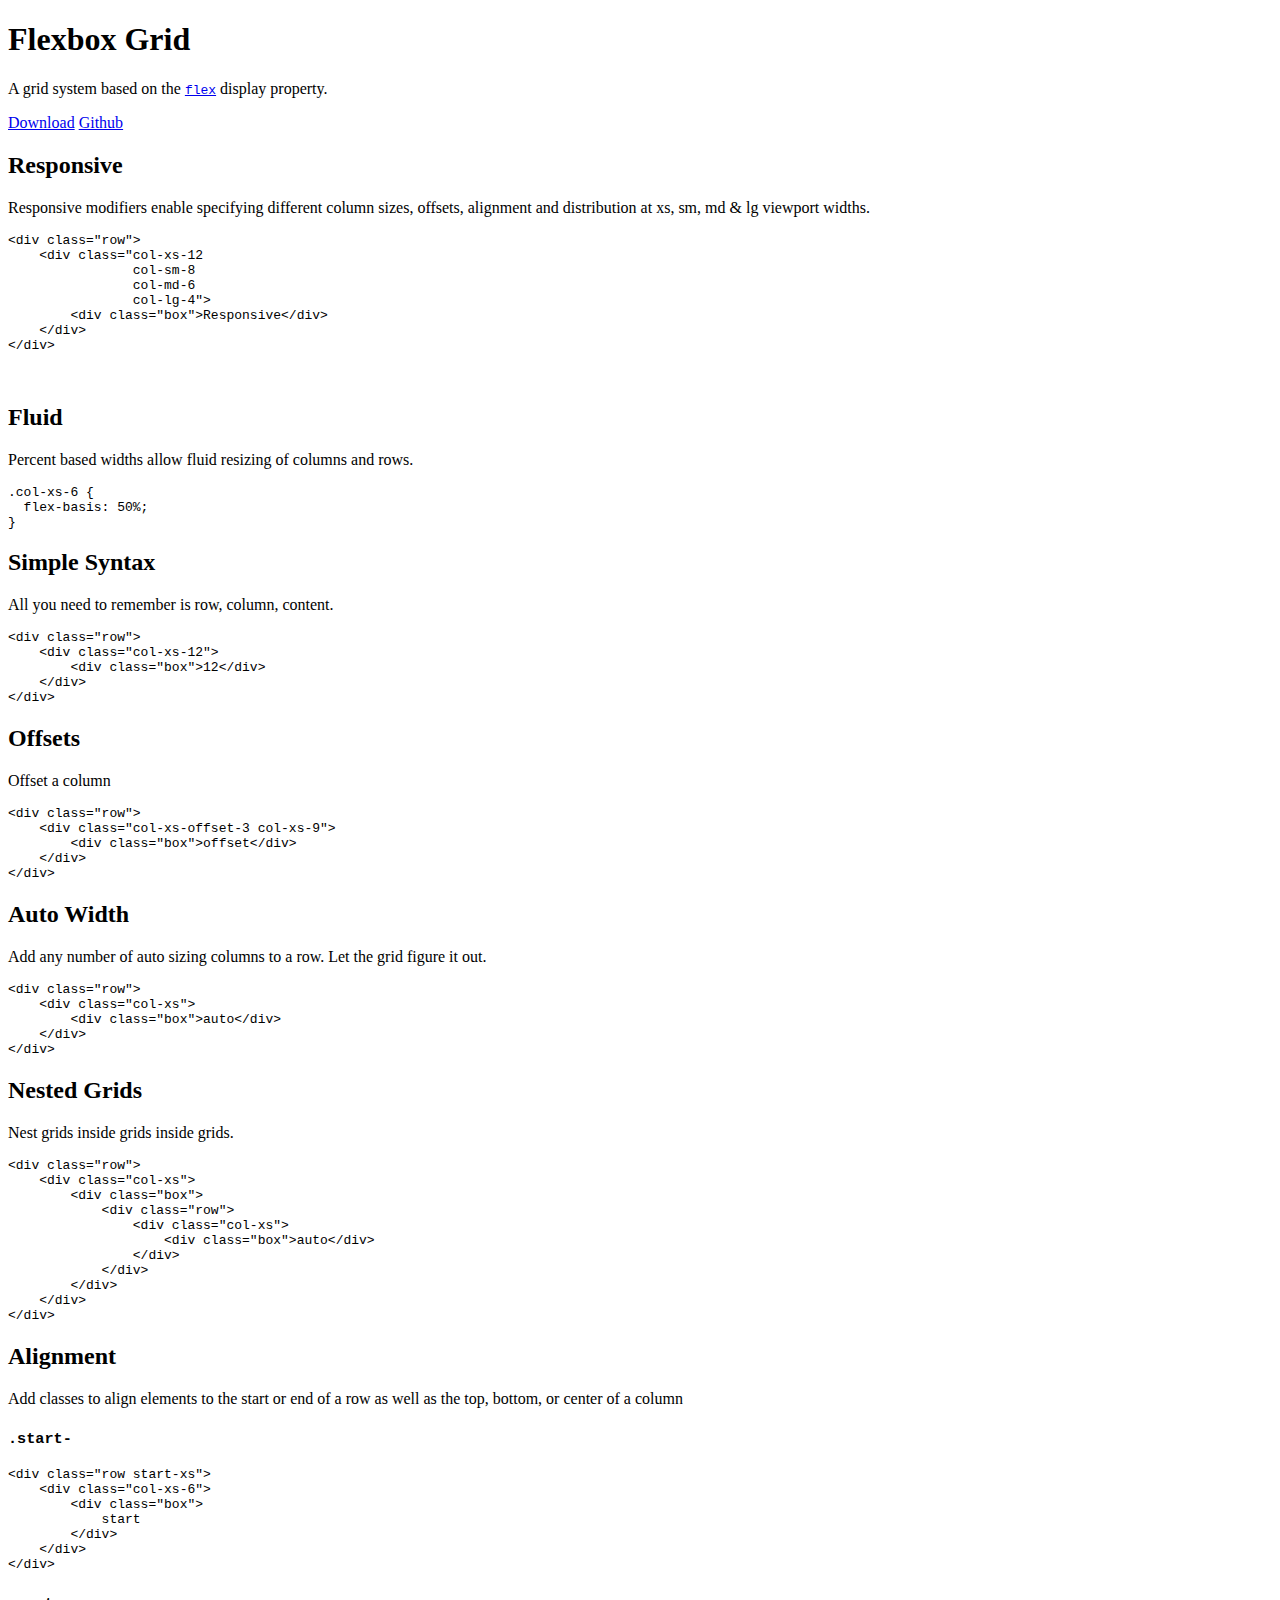
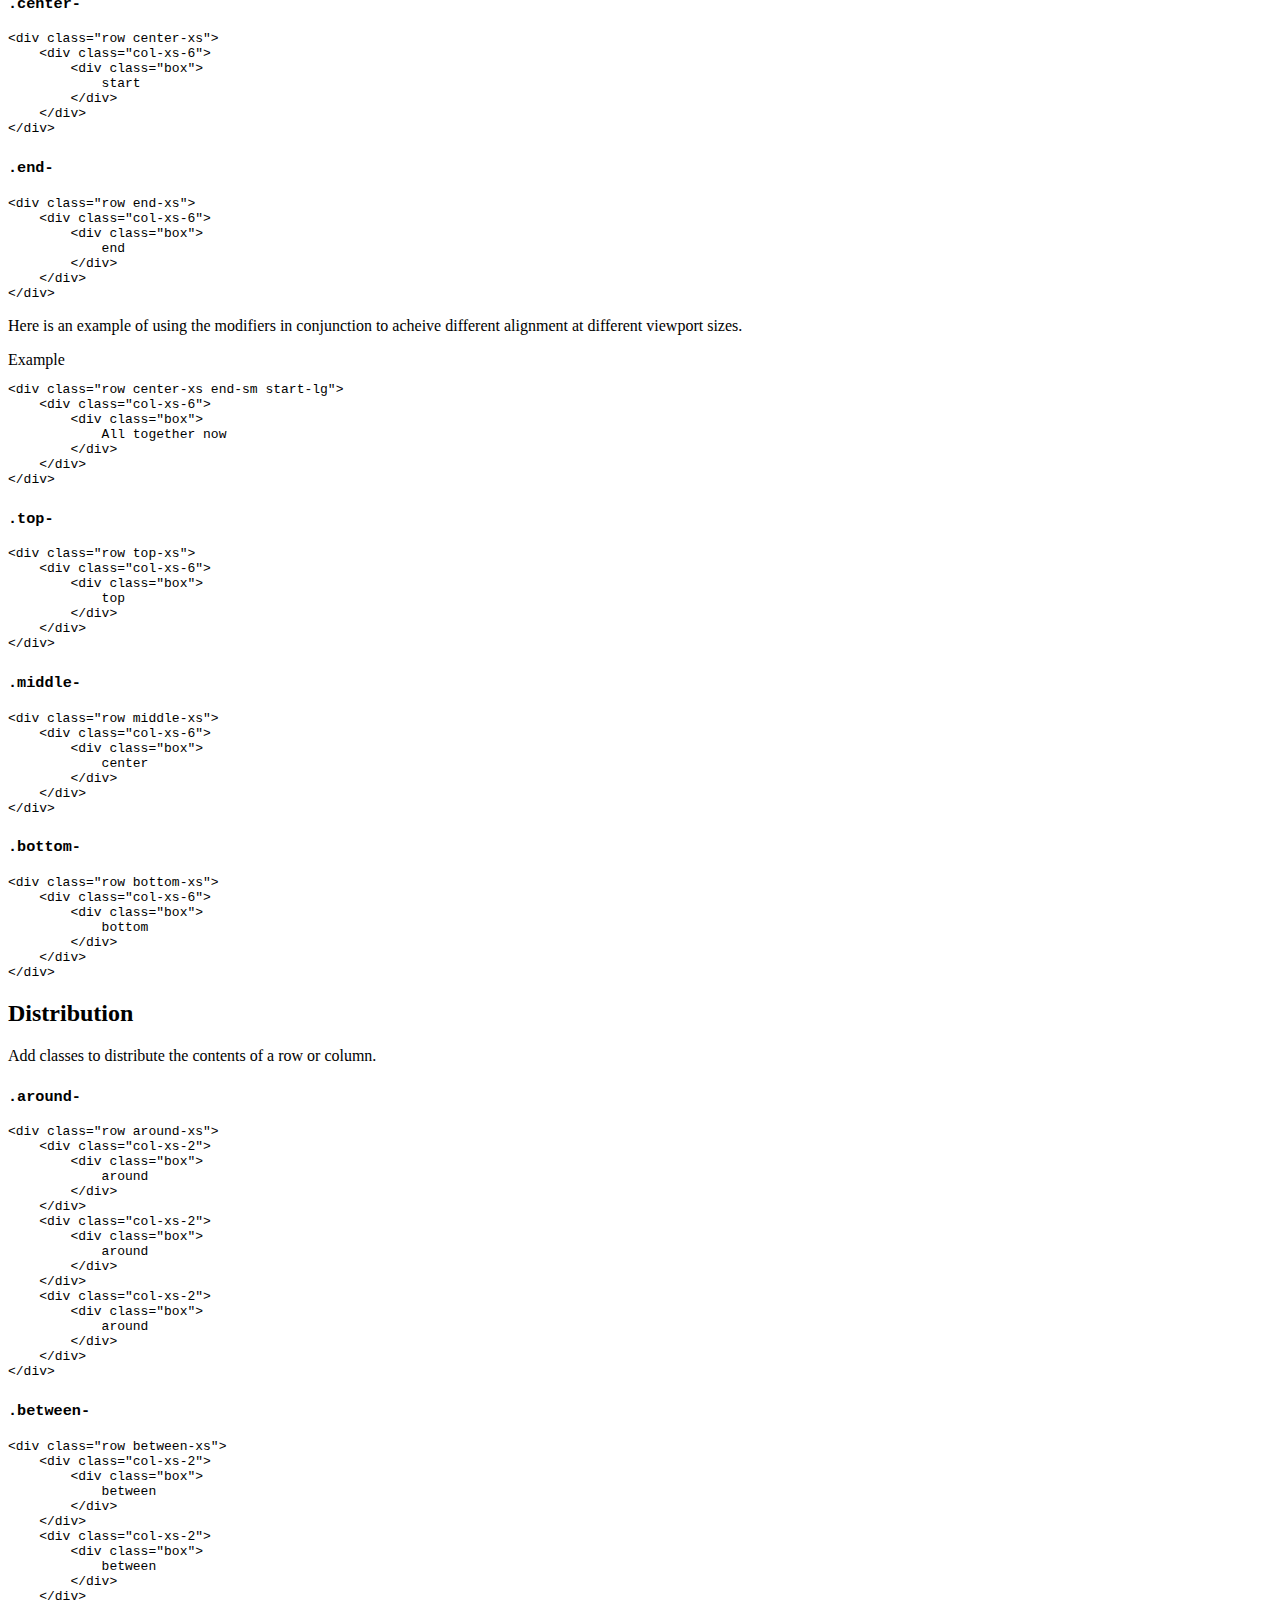
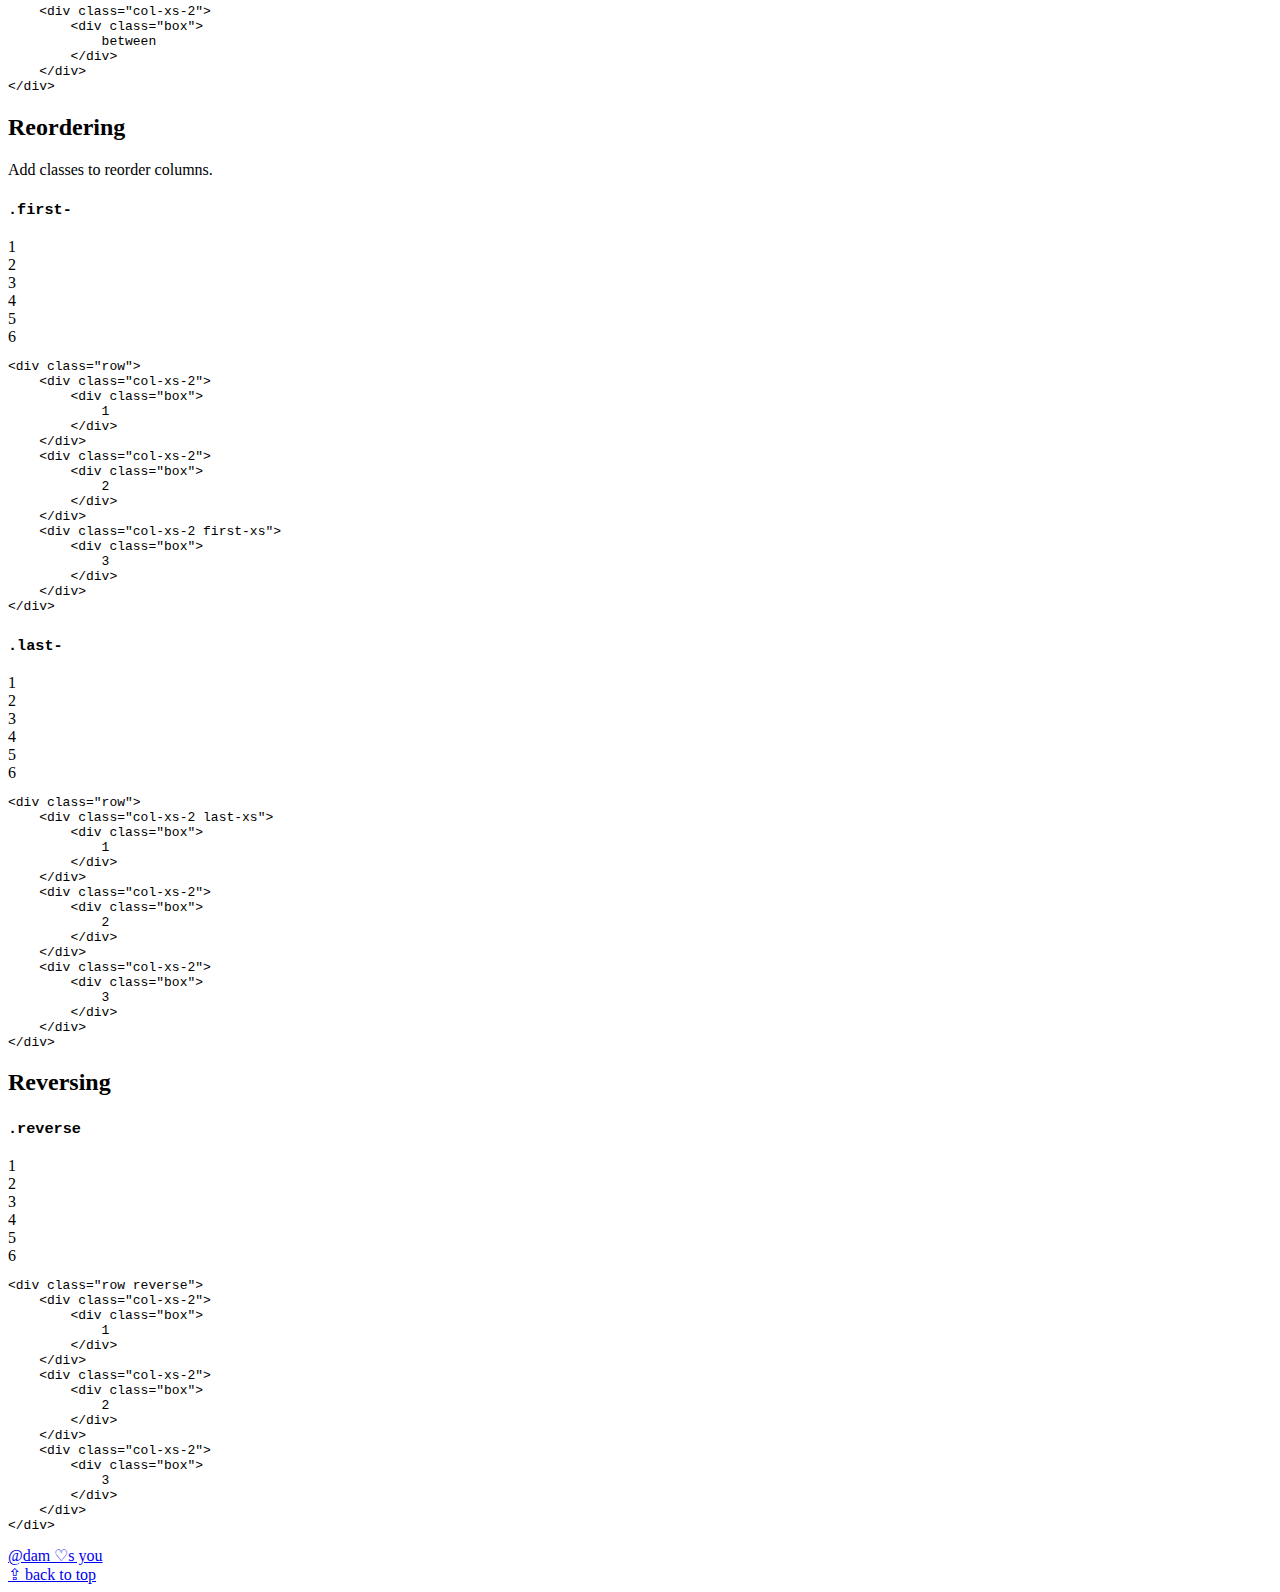
<file: Scroll Text JS/flexboxgrid-6.3.1/flexboxgrid-6.3.1/src/index.html>
<!DOCTYPE HTML>

<html>

    <head>
        <meta charset="utf-8" />
        <meta http-equiv="X-UA-Compatible" content="IE=edge">
        <title>Flexbox Grid</title>
        <meta name="viewport" content="width=device-width, initial-scale=1">

        <style>
            <!-- build:include:dist ../css/index.min.css -->
            <!-- /build -->
        </style>
        <script>
          function loadCSS( href, before, media, callback ){
            "use strict";
            var ss = window.document.createElement( "link" );
            var ref = before || window.document.getElementsByTagName( "script" )[ 0 ];
            var sheets = window.document.styleSheets;
            ss.rel = "stylesheet";
            ss.href = href;
            ss.media = "only x";
            ref.parentNode.insertBefore( ss, ref );
            ss.onloadcssdefined = function( cb ){
              var defined;
              for( var i = 0; i < sheets.length; i++ ){
                if( sheets[ i ].href && sheets[ i ].href.indexOf( href ) > -1 ){
                  defined = true;
                }
              }
              if( defined ){
                cb();
              } else {
                setTimeout(function() {
                  ss.onloadcssdefined( cb );
                });
              }
            };
            ss.onloadcssdefined(function() {
              ss.media = media || "all";
            });
            return ss;
          }
          loadCSS( "//kristoferjoseph.com/font/bold.css" );
        </script>
        <noscript><link href="//kristoferjoseph.com/font/bold.css" rel="stylesheet"></noscript>
    </head>

    <body class="layout">

        <div class="page js-page">
            <header class="hero">
                <div class="row center-xs">
                     <h1 class="hero-headline">Flexbox Grid</h1>
                </div>
                <div class="row center-xs">
                    <p class="hero-copy">A grid system based on the <a href="http://caniuse.com/#search=flexbox"><code class="inline-anchor">flex</code></a> display
                        property.</p>
                </div>
                <div class="row center-xs">
                  <a class="button invisible-xs visible-md" href="https://github.com/kristoferjoseph/flexboxgrid/archive/v6.3.1.zip">Download</a>
                  <a class="button" href="https://github.com/kristoferjoseph/flexboxgrid">Github</a>

                </div>
            </header>


            <div class="wrap container-fluid">
                <a name="responsive"></a>
                <section class="page-section">
                     <h2>Responsive</h2>

                    <p>Responsive modifiers enable specifying different column sizes, offsets, alignment and distribution at xs,
                        sm, md &amp; lg viewport widths.</p>
                    <div class="row">
                        <div class="col-xs-12 col-sm-3 col-md-2 col-lg-1">
                            <div class="box-row"></div>
                        </div>
                        <div class="col-xs-6 col-sm-6 col-md-8 col-lg-10">
                            <div class="box-row"></div>
                        </div>
                        <div class="col-xs-6 col-sm-3 col-md-2 col-lg-1">
                            <div class="box-row"></div>
                        </div>
                    </div>
                    <div class="row">
                        <div class="col-xs-12 col-sm-3 col-md-2 col-lg-1">
                            <div class="box-row"></div>
                        </div>
                        <div class="col-xs-12 col-sm-9 col-md-10 col-lg-11">
                            <div class="box-row"></div>
                        </div>
                    </div>
                    <div class="row">
                        <div class="col-xs-10 col-sm-6 col-md-8 col-lg-10">
                            <div class="box-row"></div>
                        </div>
                        <div class="col-xs-2 col-sm-6 col-md-4 col-lg-2">
                            <div class="box-row"></div>
                        </div>
                    </div>
<pre><code>&lt;div class="row">
    &lt;div class="col-xs-12
                col-sm-8
                col-md-6
                col-lg-4">
        &lt;div class="box">Responsive&lt;/div>
    &lt;/div>
&lt;/div></code></pre>
                </section>

                <a name="fluid"></a>
                <section class="page-section">
                     <br>
                     <h2>Fluid</h2>

                    <p>Percent based widths allow fluid resizing of columns and rows.</p>
                    <div class="row">
                        <div class="col-xs-12">
                            <div class="box-row"></div>
                        </div>
                    </div>
                    <div class="row">
                        <div class="col-xs-1">
                            <div class="box-row"></div>
                        </div>
                        <div class="col-xs-11">
                            <div class="box-row"></div>
                        </div>
                    </div>
                    <div class="row">
                        <div class="col-xs-2">
                            <div class="box-row"></div>
                        </div>
                        <div class="col-xs-10">
                            <div class="box-row"></div>
                        </div>
                    </div>
                    <div class="row">
                        <div class="col-xs-3">
                            <div class="box-row"></div>
                        </div>
                        <div class="col-xs-9">
                            <div class="box-row"></div>
                        </div>
                    </div>
                    <div class="row">
                        <div class="col-xs-4">
                            <div class="box-row"></div>
                        </div>
                        <div class="col-xs-8">
                            <div class="box-row"></div>
                        </div>
                    </div>
                    <div class="row">
                        <div class="col-xs-5">
                            <div class="box-row"></div>
                        </div>
                        <div class="col-xs-7">
                            <div class="box-row"></div>
                        </div>
                    </div>
                    <div class="row">
                        <div class="col-xs-6">
                            <div class="box-row"></div>
                        </div>
                        <div class="col-xs-6">
                            <div class="box-row"></div>
                        </div>
                    </div>
<pre><code>.col-xs-6 {
  flex-basis: 50%;
}</code></pre>

                </section>

                <a name="syntax"></a>
                <section class="page-section">
                     <h2>Simple Syntax</h2>

                    <p>All you need to remember is row, column, content.</p>
<pre><code>&lt;div class="row">
    &lt;div class="col-xs-12">
        &lt;div class="box">12&lt;/div>
    &lt;/div>
&lt;/div></code></pre>

                </section>

                <a name="offsets"></a>
                <section class="page-section">
                     <h2>Offsets</h2>

                    <p>Offset a column</p>
                    <div class="row">
                        <div class="col-xs-offset-11 col-xs-1">
                            <div class="box-row"></div>
                        </div>
                    </div>
                    <div class="row">
                        <div class="col-xs-offset-10 col-xs-2">
                            <div class="box-row"></div>
                        </div>
                    </div>
                    <div class="row">
                        <div class="col-xs-offset-9 col-xs-3">
                            <div class="box-row"></div>
                        </div>
                    </div>
                    <div class="row">
                        <div class="col-xs-offset-8 col-xs-4">
                            <div class="box-row"></div>
                        </div>
                    </div>
                    <div class="row">
                        <div class="col-xs-offset-7 col-xs-5">
                            <div class="box-row"></div>
                        </div>
                    </div>
                    <div class="row">
                        <div class="col-xs-offset-6 col-xs-6">
                            <div class="box-row"></div>
                        </div>
                    </div>
                    <div class="row">
                        <div class="col-xs-offset-5 col-xs-7">
                            <div class="box-row"></div>
                        </div>
                    </div>
                    <div class="row">
                        <div class="col-xs-offset-4 col-xs-8">
                            <div class="box-row"></div>
                        </div>
                    </div>
                    <div class="row">
                        <div class="col-xs-offset-3 col-xs-9">
                            <div class="box-row"></div>
                        </div>
                    </div>
                    <div class="row">
                        <div class="col-xs-offset-2 col-xs-10">
                            <div class="box-row"></div>
                        </div>
                    </div>
                    <div class="row">
                        <div class="col-xs-offset-1 col-xs-11">
                            <div class="box-row"></div>
                        </div>
                    </div>
<pre><code>&lt;div class="row">
    &lt;div class="col-xs-offset-3 col-xs-9">
        &lt;div class="box">offset&lt;/div>
    &lt;/div>
&lt;/div></code></pre>

                </section>

                <a name="auto"></a>
                <section class="page-section">
                     <h2>Auto Width</h2>

                    <p>Add any number of auto sizing columns to a row. Let the grid figure it out.</p>
                    <div
                    class="row">
                        <div class="col-xs">
                            <div class="box-row"></div>
                        </div>
                        <div class="col-xs">
                            <div class="box-row"></div>
                        </div>
            </div>
            <div class="row">
                <div class="col-xs">
                    <div class="box-row"></div>
                </div>
                <div class="col-xs">
                    <div class="box-row"></div>
                </div>
                <div class="col-xs">
                    <div class="box-row"></div>
                </div>
            </div>
<pre><code>&lt;div class="row">
    &lt;div class="col-xs">
        &lt;div class="box">auto&lt;/div>
    &lt;/div>
&lt;/div></code></pre>

            </section>

            <a name="nested"></a>
            <section class="page-section">
                 <h2>Nested Grids</h2>

                <p>Nest grids inside grids inside grids.</p>
                <div class="row">
                    <div class="col-xs-7">
                        <div class="box box-container">
                            <div class="row">
                                <div class="col-xs-9">
                                    <div class="box-first box-container">
                                        <div class="row">
                                            <div class="col-xs-4">
                                                <div class="box-nested"></div>
                                            </div>
                                            <div class="col-xs-8">
                                                <div class="box-nested"></div>
                                            </div>
                                        </div>
                                    </div>
                                </div>
                                <div class="col-xs-3">
                                    <div class="box-first box-container">
                                        <div class="row">
                                            <div class="col-xs">
                                                <div class="box-nested"></div>
                                            </div>
                                        </div>
                                    </div>
                                </div>
                            </div>
                        </div>
                    </div>
                    <div class="col-xs-5">
                        <div class="box box-container">
                            <div class="row">
                                <div class="col-xs-12">
                                    <div class="box-first box-container">
                                        <div class="row">
                                            <div class="col-xs-6">
                                                <div class="box-nested"></div>
                                            </div>
                                            <div class="col-xs-6">
                                                <div class="box-nested"></div>
                                            </div>
                                        </div>
                                    </div>
                                </div>
                            </div>
                        </div>
                    </div>
                </div>
<pre><code>&lt;div class="row">
    &lt;div class="col-xs">
        &lt;div class="box">
            &lt;div class="row">
                &lt;div class="col-xs">
                    &lt;div class="box">auto&lt;/div>
                &lt;/div>
            &lt;/div>
        &lt;/div>
    &lt;/div>
&lt;/div></code></pre>

            </section>

            <a name="alignment"></a>
            <section class="page-section">
                 <h2>Alignment</h2>

                <p>Add classes to align elements to the start or end of a row as well as the top,
                    bottom, or center of a column</p>
                    <h3><code>.start-</code></h3>

                <div class="row">
                    <div class="col-xs-12">
                        <div class="box box-container">
                            <div class="row start-xs">
                                <div class="col-xs-6">
                                    <div class="box-nested"></div>
                                </div>
                            </div>
                        </div>
                    </div>
                </div>
<pre><code>&lt;div class="row start-xs">
    &lt;div class="col-xs-6">
        &lt;div class="box">
            start
        &lt;/div>
    &lt;/div>
&lt;/div>
</code></pre>


                <h3><code>.center-</code></h3>

                <div class="row">
                    <div class="col-xs-12">
                        <div class="box box-container">
                            <div class="row center-xs">
                                <div class="col-xs-6">
                                    <div class="box-nested"></div>
                                </div>
                            </div>
                        </div>
                    </div>
                </div>
<pre><code>&lt;div class="row center-xs">
    &lt;div class="col-xs-6">
        &lt;div class="box">
            start
        &lt;/div>
    &lt;/div>
&lt;/div>
</code></pre>

                <h3><code>.end-</code></h3>

                <div class="row">
                    <div class="col-xs-12">
                        <div class="box box-container">
                            <div class="row end-xs">
                                <div class="col-xs-6">
                                    <div class="box-nested"></div>
                                </div>
                            </div>
                        </div>
                    </div>
                </div>
<pre><code>&lt;div class="row end-xs">
    &lt;div class="col-xs-6">
        &lt;div class="box">
            end
        &lt;/div>
    &lt;/div>
&lt;/div>
</code></pre>

                <p>Here is an example of using the modifiers in conjunction to acheive different alignment at different viewport sizes. </p>
                <div class="row">
                    <div class="col-xs-12">
                        <div class="box box-container">
                            <div class="row center-xs end-sm start-lg">
                                <div class="col-xs-6">
                                    <div class="box-nested"></div>
                                </div>
                            </div>
                        </div>
                    </div>
                </div>Example
<pre><code>&lt;div class="row center-xs end-sm start-lg">
    &lt;div class="col-xs-6">
        &lt;div class="box">
            All together now
        &lt;/div>
    &lt;/div>
&lt;/div>
</code></pre>

                <h3><code>.top-</code></h3>

                <div class="row top-xs">
                    <div class="col-xs-6">
                        <div class="box-large"></div>
                    </div>
                    <div class="col-xs-6">
                        <div class="box"></div>
                    </div>
                </div>
<pre><code>&lt;div class="row top-xs">
    &lt;div class="col-xs-6">
        &lt;div class="box">
            top
        &lt;/div>
    &lt;/div>
&lt;/div>
</code></pre>

                <h3><code>.middle-</code></h3>

                <div class="row middle-xs">
                    <div class="col-xs-6">
                        <div class="box-large"></div>
                    </div>
                    <div class="col-xs-6">
                        <div class="box"></div>
                    </div>
                </div>
<pre><code>&lt;div class="row middle-xs">
    &lt;div class="col-xs-6">
        &lt;div class="box">
            center
        &lt;/div>
    &lt;/div>
&lt;/div>
</code></pre>

                <h3><code>.bottom-</code></h3>

                <div class="row bottom-xs">
                    <div class="col-xs-6">
                        <div class="box-large"></div>
                    </div>
                    <div class="col-xs-6">
                        <div class="box"></div>
                    </div>
                </div>
<pre><code>&lt;div class="row bottom-xs">
    &lt;div class="col-xs-6">
        &lt;div class="box">
            bottom
        &lt;/div>
    &lt;/div>
&lt;/div>
</code></pre>

            </section>

            <a name="distribution"></a>
            <section class="page-section">
                 <h2>Distribution</h2>

                <p>Add classes to distribute the contents of a row or column.</p>
                <h3><code>.around-</code></h3>

                <div class="row">
                    <div class="col-xs-12">
                        <div class="box box-container">
                            <div class="row around-xs">
                                <div class="col-xs-2">
                                    <div class="box-nested"></div>
                                </div>
                                <div class="col-xs-2">
                                    <div class="box-nested"></div>
                                </div>
                                <div class="col-xs-2">
                                    <div class="box-nested"></div>
                                </div>
                            </div>
                        </div>
                    </div>
                </div>
<pre><code>&lt;div class="row around-xs">
    &lt;div class="col-xs-2">
        &lt;div class="box">
            around
        &lt;/div>
    &lt;/div>
    &lt;div class="col-xs-2">
        &lt;div class="box">
            around
        &lt;/div>
    &lt;/div>
    &lt;div class="col-xs-2">
        &lt;div class="box">
            around
        &lt;/div>
    &lt;/div>
&lt;/div>
</code></pre>

                <h3><code>.between-</code></h3>

                <div class="row">
                    <div class="col-xs-12">
                        <div class="box box-container">
                            <div class="row between-xs">
                                <div class="col-xs-2">
                                    <div class="box-nested"></div>
                                </div>
                                <div class="col-xs-2">
                                    <div class="box-nested"></div>
                                </div>
                                <div class="col-xs-2">
                                    <div class="box-nested"></div>
                                </div>
                            </div>
                        </div>
                    </div>
                </div>
<pre><code>&lt;div class="row between-xs">
    &lt;div class="col-xs-2">
        &lt;div class="box">
            between
        &lt;/div>
    &lt;/div>
    &lt;div class="col-xs-2">
        &lt;div class="box">
            between
        &lt;/div>
    &lt;/div>
    &lt;div class="col-xs-2">
        &lt;div class="box">
            between
        &lt;/div>
    &lt;/div>
&lt;/div>
</code></pre>

            </section>

            <a name="reordering"></a>
            <section class="page-section">
                 <h2>Reordering</h2>

                <p>Add classes to reorder columns.</p>
                <h3><code>.first-</code></h3>

                <div class="row">
                    <div class="col-xs-12">
                        <div class="box box-container">
                            <div class="row">
                                <div class="col-xs-2">
                                    <div class="box-first">1</div>
                                </div>
                                <div class="col-xs-2">
                                    <div class="box-first">2</div>
                                </div>
                                <div class="col-xs-2">
                                    <div class="box-first">3</div>
                                </div>
                                <div class="col-xs-2">
                                    <div class="box-first">4</div>
                                </div>
                                <div class="col-xs-2">
                                    <div class="box-first">5</div>
                                </div>
                                <div class="col-xs-2 first-xs">
                                    <div class="box-nested">6</div>
                                </div>
                            </div>
                        </div>
                    </div>
                </div>
<pre><code>&lt;div class="row">
    &lt;div class="col-xs-2">
        &lt;div class="box">
            1
        &lt;/div>
    &lt;/div>
    &lt;div class="col-xs-2">
        &lt;div class="box">
            2
        &lt;/div>
    &lt;/div>
    &lt;div class="col-xs-2 first-xs">
        &lt;div class="box">
            3
        &lt;/div>
    &lt;/div>
&lt;/div>
</code></pre>

                <h3><code>.last-</code></h3>

                <div class="row">
                    <div class="col-xs-12">
                        <div class="box box-container">
                            <div class="row">
                                <div class="col-xs-2 last-xs">
                                    <div class="box-nested">1</div>
                                </div>
                                <div class="col-xs-2">
                                    <div class="box-first">2</div>
                                </div>
                                <div class="col-xs-2">
                                    <div class="box-first">3</div>
                                </div>
                                <div class="col-xs-2">
                                    <div class="box-first">4</div>
                                </div>
                                <div class="col-xs-2">
                                    <div class="box-first">5</div>
                                </div>
                                <div class="col-xs-2">
                                    <div class="box-first">6</div>
                                </div>
                            </div>
                        </div>
                    </div>
                </div>
<pre><code>&lt;div class="row">
    &lt;div class="col-xs-2 last-xs">
        &lt;div class="box">
            1
        &lt;/div>
    &lt;/div>
    &lt;div class="col-xs-2">
        &lt;div class="box">
            2
        &lt;/div>
    &lt;/div>
    &lt;div class="col-xs-2">
        &lt;div class="box">
            3
        &lt;/div>
    &lt;/div>
&lt;/div>
</code></pre>

            </section>

            <a name="reversing"></a>
            <section class="page-section">
                 <h2>Reversing</h2>

                 <h3><code>.reverse</code></h3>

                <div class="row">
                    <div class="col-xs-12">
                        <div class="box box-container">
                            <div class="row reverse">
                                <div class="col-xs-2">
                                    <div class="box-nested">1</div>
                                </div>
                                <div class="col-xs-2">
                                    <div class="box-nested">2</div>
                                </div>
                                <div class="col-xs-2">
                                    <div class="box-nested">3</div>
                                </div>
                                <div class="col-xs-2">
                                    <div class="box-nested">4</div>
                                </div>
                                <div class="col-xs-2">
                                    <div class="box-nested">5</div>
                                </div>
                                <div class="col-xs-2">
                                    <div class="box-nested">6</div>
                                </div>
                            </div>
                        </div>
                    </div>
                </div>
<pre><code>&lt;div class="row reverse">
    &lt;div class="col-xs-2">
        &lt;div class="box">
            1
        &lt;/div>
    &lt;/div>
    &lt;div class="col-xs-2">
        &lt;div class="box">
            2
        &lt;/div>
    &lt;/div>
    &lt;div class="col-xs-2">
        &lt;div class="box">
            3
        &lt;/div>
    &lt;/div>
&lt;/div>
</code></pre>

            </section>
            <footer class="page-footer">
                <div class="row">
                    <div class="col-xs start"> <a class="tag" href="http://twitter.com/dam">
                            @dam ♡s you
                    </a>

                    </div>
                    <div class="col-xs end"> <a class="link-top" href="#top">⇪ back to top</a>

                    </div>
                </div>
            </footer>
        </div>
        </div>
        <script>
          (function() {
            document.addEventListener('DOMContentLoaded', function(e) {
              var code = document.createElement('script');
              code.src = 'js/index.js';
              var script = document.getElementsByTagName('script')[0];
              script.parentNode.insertBefore(code, script);
            });
          }());
        </script>
    </body>

</html>
</file>
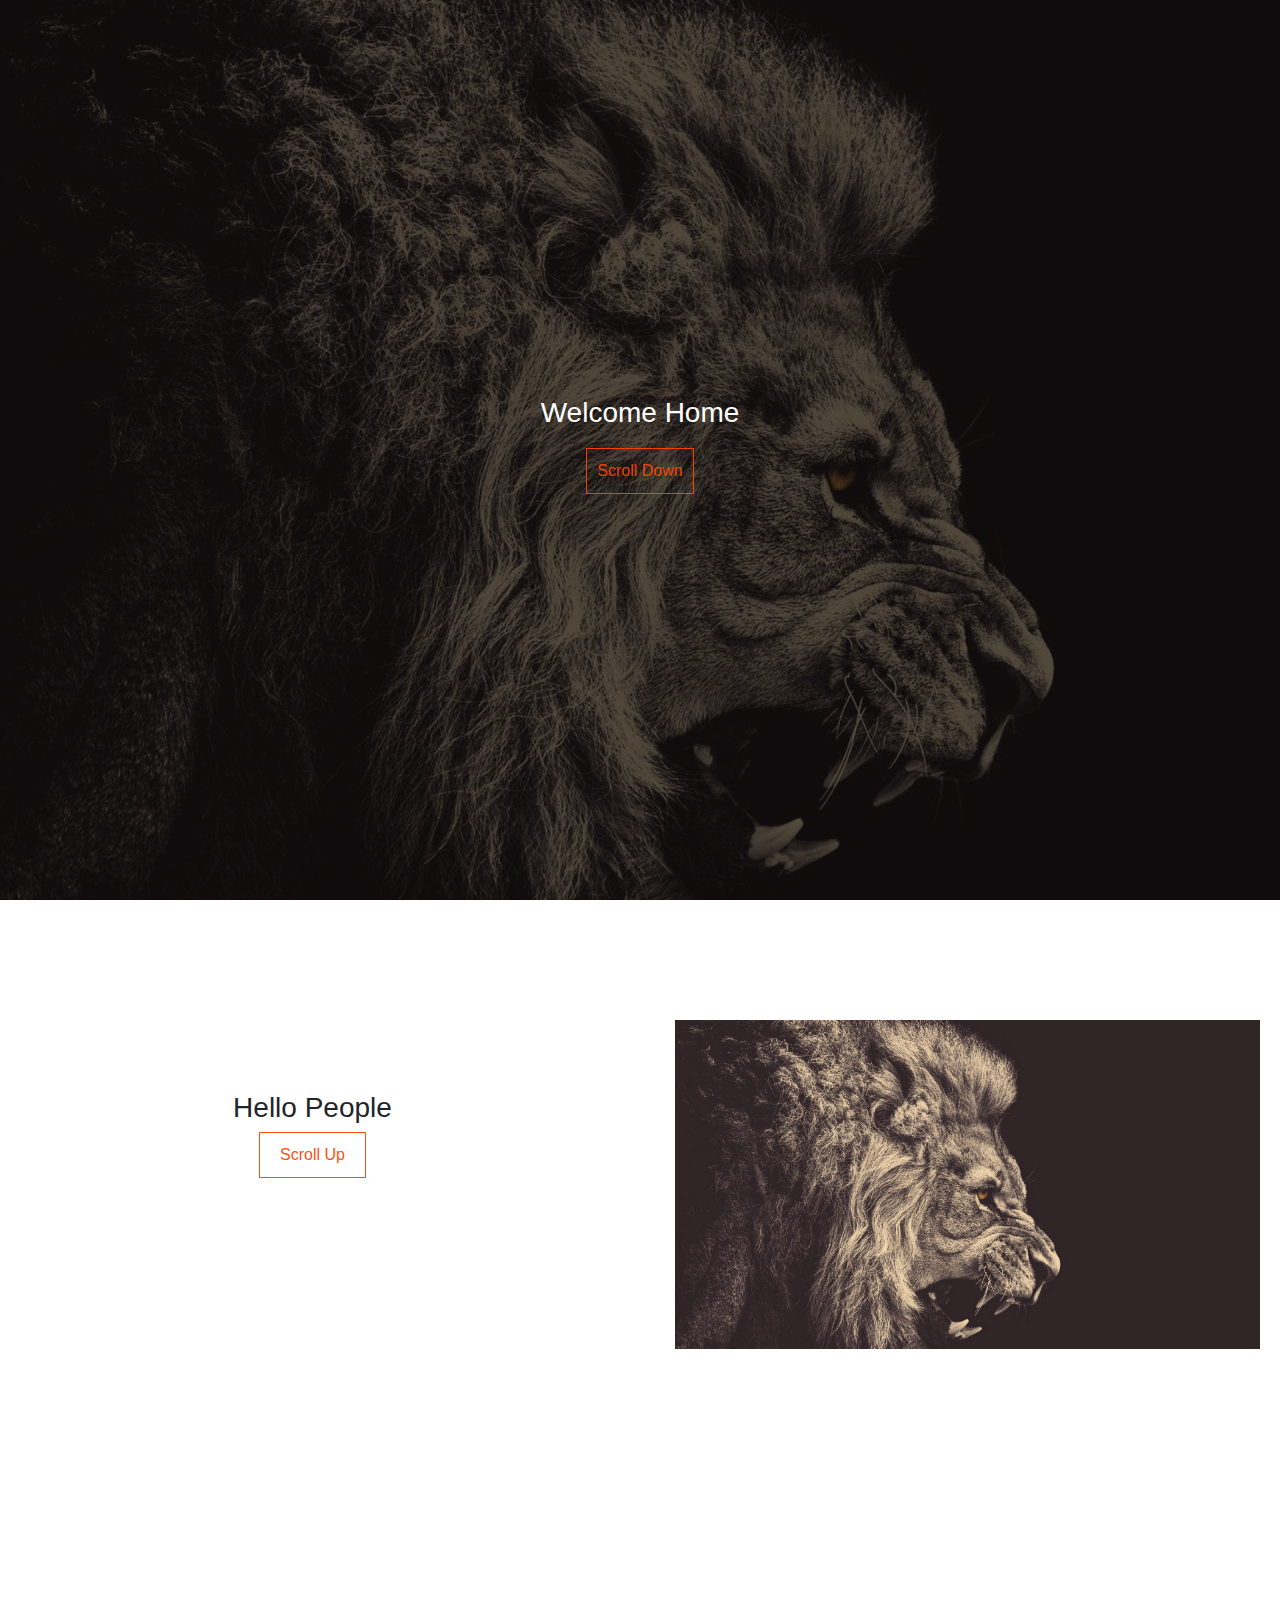
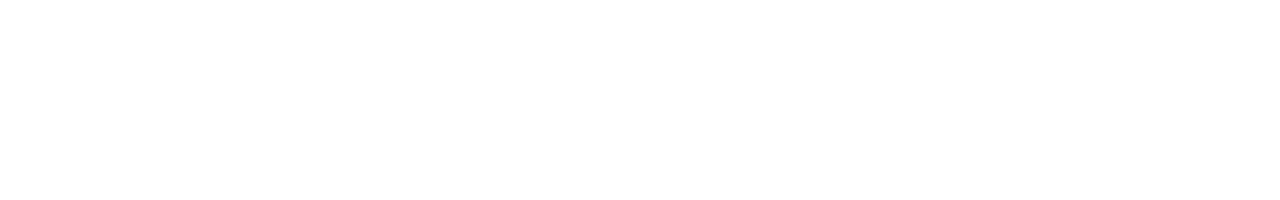
<file: pageScroll JS/page.html>
<!DOCTYPE html>
<html lang="en">
<head>
    <meta charset="UTF-8">
    <meta name="viewport" content="width=device-width, initial-scale=1.0">
    <link rel="stylesheet" href="./app.css">
    <link rel="stylesheet" href="./bootstrap.min.css">
    <title>Page Scroll</title>
</head>
<body>
    <section class="landing-page">
        <h3>Welcome Home</h3>
        <a href="#" class="scroll-down">Scroll Down</a>
    </section>

    <section class="about-page">
        <div class="row">
            <div class="col-6 about-title">
               <h3>Hello People</h3> 
               <a href="#" class="scroll-up">Scroll Up</a>
            </div>
            <div class="col-6 about-img">
                <img class="abt-img" src="./lion_mane_big_cat_grin_93320_1920x1080.jpg">
            </div>
        </div>
    </section>

    <script src="./app.js"></script>
</body>
</html>
</file>
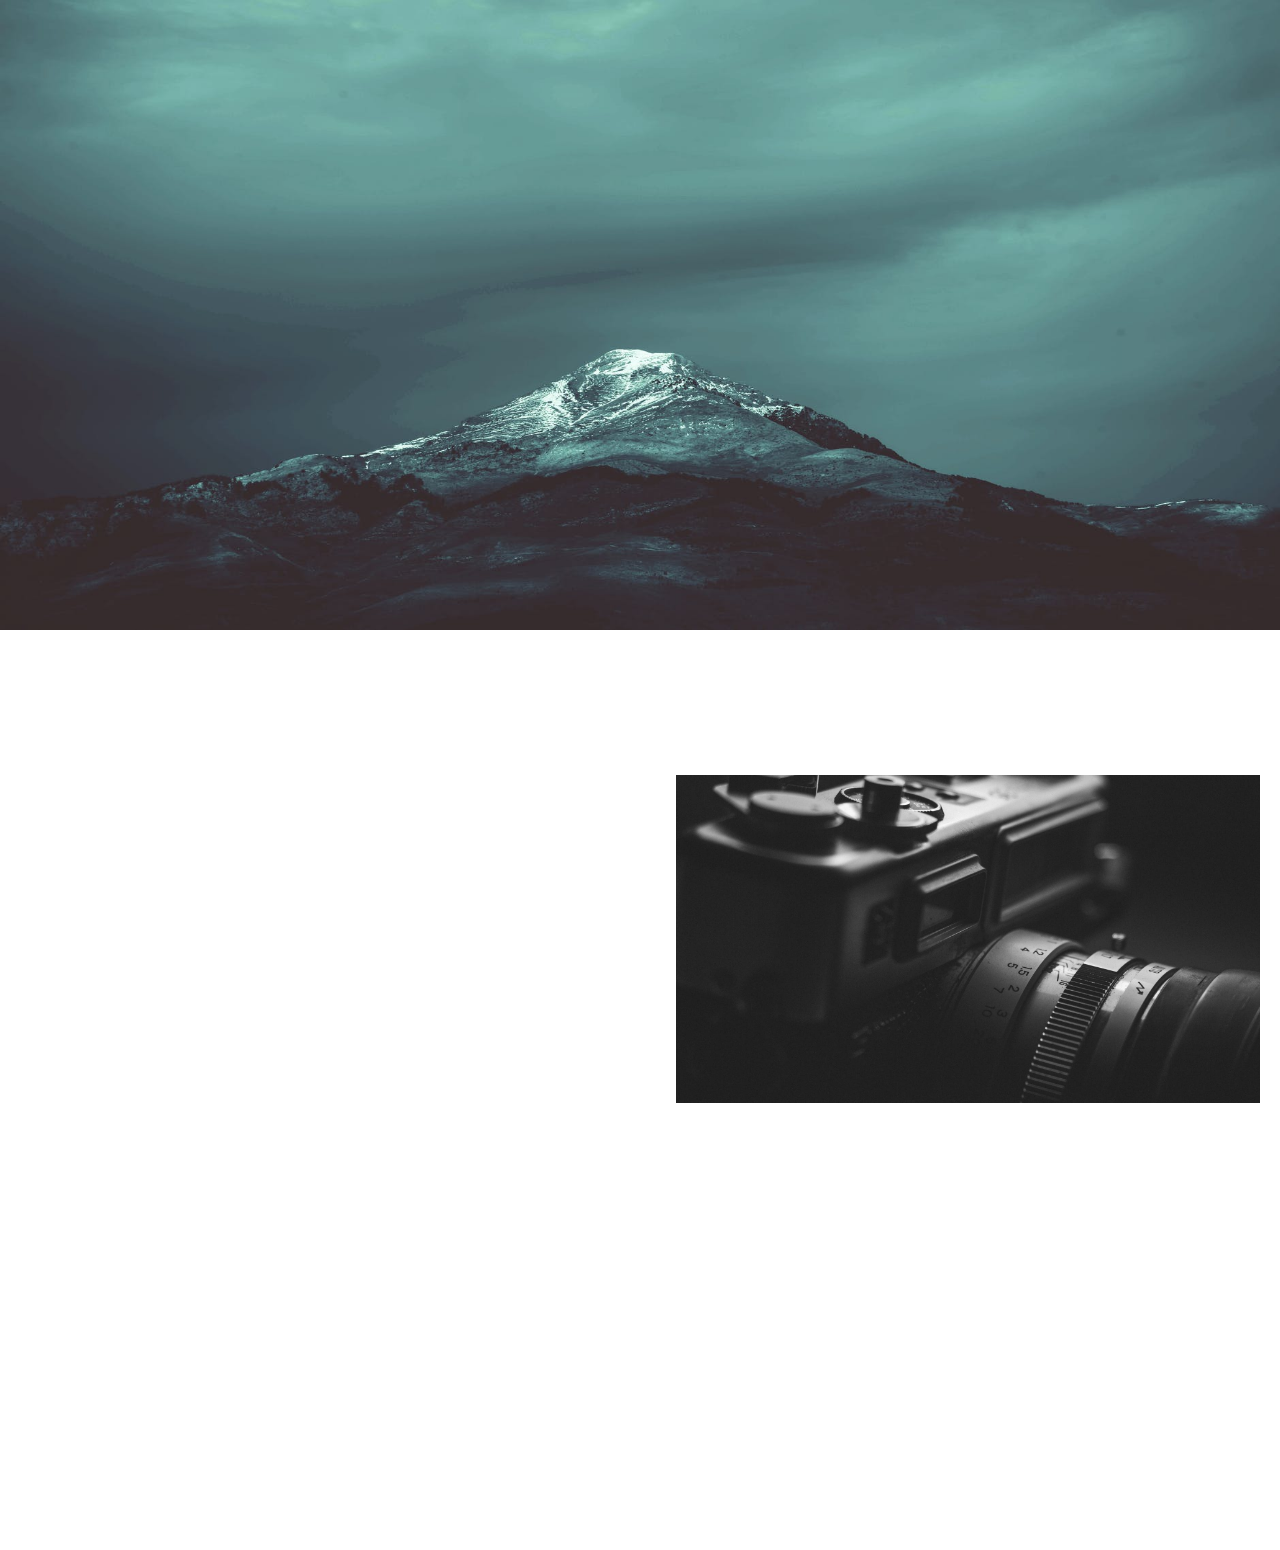
<file: Scroll Text JS/scroll.htm>
<!DOCTYPE html>
<html lang="en">
<head>
    <meta charset="UTF-8">
    <meta name="viewport" content="width=device-width, initial-scale=1.0">
    <link rel="stylesheet" href="./scroll.css">
    <link rel="stylesheet" href="./flexboxgrid.min.css">
    <title>Scroll Animations</title>
</head>
<body>
    <div class="land-section">
        <img class="land-img" src="./pexels-photo-540518.jpeg">
    </div>

    <div class="abt-section row">
        <div class="col-md-6 abt-text">
            <h3>About page</h3>
            <p>This Kim's about page,He is a good man with a good soul, a programmer and graphic designer. Am well familiar with the use of close to alll adobe products with after effects as my
            favourite video editor cause i like effects.</p> 
        </div>
        <div class="col-md-6 ">
            <img class="abt-img" src="./pexels-photo-614077.jpeg" alt="abt-img">
        </div>
    </div>

    <script src="./scr.js"></script>
</body>
</html>
</file>
<file: pageScroll JS/app.css>
*{
    padding: 0;
    margin: 0;
    box-sizing: border-box;
}

body{
    font-family: sans-serif;
    font-size: 1.5rem;
   /*  overflow: hidden;   */
   overflow-x: hidden;
}

.landing-page {
    height: 100vh;
    background: url(./lion_mane_big_cat_grin_93320_1920x1080.jpg);
    background-size: cover;
    background-color: rgba(0, 0, 0, 0.664);
    background-blend-mode: darken;
    display: flex;
    justify-content: center;
    flex-direction: column;
    align-items: center;
    color: white;
} .scroll-down {
    text-decoration: none;
    border: 1px solid rgba(255, 68, 0, 0.945);
    padding: 10px;
    color: rgba(255, 68, 0, 0.945);
    margin: 10px;
    transition: all 0.6s ease;
} .scroll-down:hover {
    text-decoration: none;
    color: white;
    background-color: rgba(255, 68, 0, 0.945);
}

.about-page {
    height: 100vh;
} .about-title{
    display: flex;
    justify-content: center;
    flex-direction: column;
    align-items: center;
} .abt-img {    
    width: 100%;
    padding: 20px;
    margin-top: 100px;
} .scroll-up {
    color: rgba(255, 68, 0, 0.945);
    padding: 10px 20px;
    border: 1px solid rgba(255, 68, 0, 0.945);
    
    transition: all 0.5s ease;
}.scroll-up:hover {
    text-decoration: none;
    color: white;
    border: 1px solid rgba(255, 68, 0, 0.945);
    background: rgba(255, 68, 0, 0.945);
}
</file>
<file: Scroll Text JS/scroll.css>
*{
    padding: 0;
    margin: 0;
    box-sizing: border-box;
}

body {
    font-family: sans-serif;
    overflow-x: hidden;
}

.land-section {
    height: 70vh;
}.land-img {
    height: 70vh;
    width: 100%;
}

.abt-section {
    height: 100vh;
}.abt-text {
    width: 30%;
    text-align: center;
    display: flex;
    justify-content: center;
    flex-direction: column;
    align-items: center;
}
.abt-img {
    width: 100%;
    padding: 20px;
    margin-top: 20%;
}

.abt-text {
    opacity: 0;
    transform: translateY(20px);
    transition: 0.5s all ease-in-out;
}
.abttext-appear {
    width: 30%;
    opacity: 1;
    transform: translateY(0px);
    font-size: 1.2rem;
}
</file>
<file: Scroll Text JS/flexboxgrid.min.css>
.container-fluid{margin-right:auto;margin-left:auto;padding-right:2rem;padding-left:2rem}.row{box-sizing:border-box;display:-ms-flexbox;display:-webkit-box;display:flex;-ms-flex:0 1 auto;-webkit-box-flex:0;flex:0 1 auto;-ms-flex-direction:row;-webkit-box-orient:horizontal;-webkit-box-direction:normal;flex-direction:row;-ms-flex-wrap:wrap;flex-wrap:wrap;margin-right:-1rem;margin-left:-1rem}.row.reverse{-ms-flex-direction:row-reverse;-webkit-box-orient:horizontal;-webkit-box-direction:reverse;flex-direction:row-reverse}.col.reverse{-ms-flex-direction:column-reverse;-webkit-box-orient:vertical;-webkit-box-direction:reverse;flex-direction:column-reverse}.col-xs,.col-xs-1,.col-xs-10,.col-xs-11,.col-xs-12,.col-xs-2,.col-xs-3,.col-xs-4,.col-xs-5,.col-xs-6,.col-xs-7,.col-xs-8,.col-xs-9{box-sizing:border-box;-ms-flex:0 0 auto;-webkit-box-flex:0;flex:0 0 auto;padding-right:1rem;padding-left:1rem}.col-xs{-webkit-flex-grow:1;-ms-flex-positive:1;-webkit-box-flex:1;flex-grow:1;-ms-flex-preferred-size:0;flex-basis:0;max-width:100%}.col-xs-1{-ms-flex-preferred-size:8.333%;flex-basis:8.333%;max-width:8.333%}.col-xs-2{-ms-flex-preferred-size:16.667%;flex-basis:16.667%;max-width:16.667%}.col-xs-3{-ms-flex-preferred-size:25%;flex-basis:25%;max-width:25%}.col-xs-4{-ms-flex-preferred-size:33.333%;flex-basis:33.333%;max-width:33.333%}.col-xs-5{-ms-flex-preferred-size:41.667%;flex-basis:41.667%;max-width:41.667%}.col-xs-6{-ms-flex-preferred-size:50%;flex-basis:50%;max-width:50%}.col-xs-7{-ms-flex-preferred-size:58.333%;flex-basis:58.333%;max-width:58.333%}.col-xs-8{-ms-flex-preferred-size:66.667%;flex-basis:66.667%;max-width:66.667%}.col-xs-9{-ms-flex-preferred-size:75%;flex-basis:75%;max-width:75%}.col-xs-10{-ms-flex-preferred-size:83.333%;flex-basis:83.333%;max-width:83.333%}.col-xs-11{-ms-flex-preferred-size:91.667%;flex-basis:91.667%;max-width:91.667%}.col-xs-12{-ms-flex-preferred-size:100%;flex-basis:100%;max-width:100%}.col-xs-offset-1{margin-left:8.333%}.col-xs-offset-2{margin-left:16.667%}.col-xs-offset-3{margin-left:25%}.col-xs-offset-4{margin-left:33.333%}.col-xs-offset-5{margin-left:41.667%}.col-xs-offset-6{margin-left:50%}.col-xs-offset-7{margin-left:58.333%}.col-xs-offset-8{margin-left:66.667%}.col-xs-offset-9{margin-left:75%}.col-xs-offset-10{margin-left:83.333%}.col-xs-offset-11{margin-left:91.667%}.start-xs{-ms-flex-pack:start;-webkit-box-pack:start;justify-content:flex-start;text-align:start}.center-xs{-ms-flex-pack:center;-webkit-box-pack:center;justify-content:center;text-align:center}.end-xs{-ms-flex-pack:end;-webkit-box-pack:end;justify-content:flex-end;text-align:end}.top-xs{-ms-flex-align:start;-webkit-box-align:start;align-items:flex-start}.middle-xs{-ms-flex-align:center;-webkit-box-align:center;align-items:center}.bottom-xs{-ms-flex-align:end;-webkit-box-align:end;align-items:flex-end}.around-xs{-ms-flex-pack:distribute;justify-content:space-around}.between-xs{-ms-flex-pack:justify;-webkit-box-pack:justify;justify-content:space-between}.first-xs{-ms-flex-order:-1;-webkit-box-ordinal-group:0;order:-1}.last-xs{-ms-flex-order:1;-webkit-box-ordinal-group:2;order:1}@media only screen and (min-width:48em){.container{width:46rem}.col-sm,.col-sm-1,.col-sm-10,.col-sm-11,.col-sm-12,.col-sm-2,.col-sm-3,.col-sm-4,.col-sm-5,.col-sm-6,.col-sm-7,.col-sm-8,.col-sm-9{box-sizing:border-box;-ms-flex:0 0 auto;-webkit-box-flex:0;flex:0 0 auto;padding-right:1rem;padding-left:1rem}.col-sm{-webkit-flex-grow:1;-ms-flex-positive:1;-webkit-box-flex:1;flex-grow:1;-ms-flex-preferred-size:0;flex-basis:0;max-width:100%}.col-sm-1{-ms-flex-preferred-size:8.333%;flex-basis:8.333%;max-width:8.333%}.col-sm-2{-ms-flex-preferred-size:16.667%;flex-basis:16.667%;max-width:16.667%}.col-sm-3{-ms-flex-preferred-size:25%;flex-basis:25%;max-width:25%}.col-sm-4{-ms-flex-preferred-size:33.333%;flex-basis:33.333%;max-width:33.333%}.col-sm-5{-ms-flex-preferred-size:41.667%;flex-basis:41.667%;max-width:41.667%}.col-sm-6{-ms-flex-preferred-size:50%;flex-basis:50%;max-width:50%}.col-sm-7{-ms-flex-preferred-size:58.333%;flex-basis:58.333%;max-width:58.333%}.col-sm-8{-ms-flex-preferred-size:66.667%;flex-basis:66.667%;max-width:66.667%}.col-sm-9{-ms-flex-preferred-size:75%;flex-basis:75%;max-width:75%}.col-sm-10{-ms-flex-preferred-size:83.333%;flex-basis:83.333%;max-width:83.333%}.col-sm-11{-ms-flex-preferred-size:91.667%;flex-basis:91.667%;max-width:91.667%}.col-sm-12{-ms-flex-preferred-size:100%;flex-basis:100%;max-width:100%}.col-sm-offset-1{margin-left:8.333%}.col-sm-offset-2{margin-left:16.667%}.col-sm-offset-3{margin-left:25%}.col-sm-offset-4{margin-left:33.333%}.col-sm-offset-5{margin-left:41.667%}.col-sm-offset-6{margin-left:50%}.col-sm-offset-7{margin-left:58.333%}.col-sm-offset-8{margin-left:66.667%}.col-sm-offset-9{margin-left:75%}.col-sm-offset-10{margin-left:83.333%}.col-sm-offset-11{margin-left:91.667%}.start-sm{-ms-flex-pack:start;-webkit-box-pack:start;justify-content:flex-start;text-align:start}.center-sm{-ms-flex-pack:center;-webkit-box-pack:center;justify-content:center;text-align:center}.end-sm{-ms-flex-pack:end;-webkit-box-pack:end;justify-content:flex-end;text-align:end}.top-sm{-ms-flex-align:start;-webkit-box-align:start;align-items:flex-start}.middle-sm{-ms-flex-align:center;-webkit-box-align:center;align-items:center}.bottom-sm{-ms-flex-align:end;-webkit-box-align:end;align-items:flex-end}.around-sm{-ms-flex-pack:distribute;justify-content:space-around}.between-sm{-ms-flex-pack:justify;-webkit-box-pack:justify;justify-content:space-between}.first-sm{-ms-flex-order:-1;-webkit-box-ordinal-group:0;order:-1}.last-sm{-ms-flex-order:1;-webkit-box-ordinal-group:2;order:1}}@media only screen and (min-width:62em){.container{width:61rem}.col-md,.col-md-1,.col-md-10,.col-md-11,.col-md-12,.col-md-2,.col-md-3,.col-md-4,.col-md-5,.col-md-6,.col-md-7,.col-md-8,.col-md-9{box-sizing:border-box;-ms-flex:0 0 auto;-webkit-box-flex:0;flex:0 0 auto;padding-right:1rem;padding-left:1rem}.col-md{-webkit-flex-grow:1;-ms-flex-positive:1;-webkit-box-flex:1;flex-grow:1;-ms-flex-preferred-size:0;flex-basis:0;max-width:100%}.col-md-1{-ms-flex-preferred-size:8.333%;flex-basis:8.333%;max-width:8.333%}.col-md-2{-ms-flex-preferred-size:16.667%;flex-basis:16.667%;max-width:16.667%}.col-md-3{-ms-flex-preferred-size:25%;flex-basis:25%;max-width:25%}.col-md-4{-ms-flex-preferred-size:33.333%;flex-basis:33.333%;max-width:33.333%}.col-md-5{-ms-flex-preferred-size:41.667%;flex-basis:41.667%;max-width:41.667%}.col-md-6{-ms-flex-preferred-size:50%;flex-basis:50%;max-width:50%}.col-md-7{-ms-flex-preferred-size:58.333%;flex-basis:58.333%;max-width:58.333%}.col-md-8{-ms-flex-preferred-size:66.667%;flex-basis:66.667%;max-width:66.667%}.col-md-9{-ms-flex-preferred-size:75%;flex-basis:75%;max-width:75%}.col-md-10{-ms-flex-preferred-size:83.333%;flex-basis:83.333%;max-width:83.333%}.col-md-11{-ms-flex-preferred-size:91.667%;flex-basis:91.667%;max-width:91.667%}.col-md-12{-ms-flex-preferred-size:100%;flex-basis:100%;max-width:100%}.col-md-offset-1{margin-left:8.333%}.col-md-offset-2{margin-left:16.667%}.col-md-offset-3{margin-left:25%}.col-md-offset-4{margin-left:33.333%}.col-md-offset-5{margin-left:41.667%}.col-md-offset-6{margin-left:50%}.col-md-offset-7{margin-left:58.333%}.col-md-offset-8{margin-left:66.667%}.col-md-offset-9{margin-left:75%}.col-md-offset-10{margin-left:83.333%}.col-md-offset-11{margin-left:91.667%}.start-md{-ms-flex-pack:start;-webkit-box-pack:start;justify-content:flex-start;text-align:start}.center-md{-ms-flex-pack:center;-webkit-box-pack:center;justify-content:center;text-align:center}.end-md{-ms-flex-pack:end;-webkit-box-pack:end;justify-content:flex-end;text-align:end}.top-md{-ms-flex-align:start;-webkit-box-align:start;align-items:flex-start}.middle-md{-ms-flex-align:center;-webkit-box-align:center;align-items:center}.bottom-md{-ms-flex-align:end;-webkit-box-align:end;align-items:flex-end}.around-md{-ms-flex-pack:distribute;justify-content:space-around}.between-md{-ms-flex-pack:justify;-webkit-box-pack:justify;justify-content:space-between}.first-md{-ms-flex-order:-1;-webkit-box-ordinal-group:0;order:-1}.last-md{-ms-flex-order:1;-webkit-box-ordinal-group:2;order:1}}@media only screen and (min-width:75em){.container{width:71rem}.col-lg,.col-lg-1,.col-lg-10,.col-lg-11,.col-lg-12,.col-lg-2,.col-lg-3,.col-lg-4,.col-lg-5,.col-lg-6,.col-lg-7,.col-lg-8,.col-lg-9{box-sizing:border-box;-ms-flex:0 0 auto;-webkit-box-flex:0;flex:0 0 auto;padding-right:1rem;padding-left:1rem}.col-lg{-webkit-flex-grow:1;-ms-flex-positive:1;-webkit-box-flex:1;flex-grow:1;-ms-flex-preferred-size:0;flex-basis:0;max-width:100%}.col-lg-1{-ms-flex-preferred-size:8.333%;flex-basis:8.333%;max-width:8.333%}.col-lg-2{-ms-flex-preferred-size:16.667%;flex-basis:16.667%;max-width:16.667%}.col-lg-3{-ms-flex-preferred-size:25%;flex-basis:25%;max-width:25%}.col-lg-4{-ms-flex-preferred-size:33.333%;flex-basis:33.333%;max-width:33.333%}.col-lg-5{-ms-flex-preferred-size:41.667%;flex-basis:41.667%;max-width:41.667%}.col-lg-6{-ms-flex-preferred-size:50%;flex-basis:50%;max-width:50%}.col-lg-7{-ms-flex-preferred-size:58.333%;flex-basis:58.333%;max-width:58.333%}.col-lg-8{-ms-flex-preferred-size:66.667%;flex-basis:66.667%;max-width:66.667%}.col-lg-9{-ms-flex-preferred-size:75%;flex-basis:75%;max-width:75%}.col-lg-10{-ms-flex-preferred-size:83.333%;flex-basis:83.333%;max-width:83.333%}.col-lg-11{-ms-flex-preferred-size:91.667%;flex-basis:91.667%;max-width:91.667%}.col-lg-12{-ms-flex-preferred-size:100%;flex-basis:100%;max-width:100%}.col-lg-offset-1{margin-left:8.333%}.col-lg-offset-2{margin-left:16.667%}.col-lg-offset-3{margin-left:25%}.col-lg-offset-4{margin-left:33.333%}.col-lg-offset-5{margin-left:41.667%}.col-lg-offset-6{margin-left:50%}.col-lg-offset-7{margin-left:58.333%}.col-lg-offset-8{margin-left:66.667%}.col-lg-offset-9{margin-left:75%}.col-lg-offset-10{margin-left:83.333%}.col-lg-offset-11{margin-left:91.667%}.start-lg{-ms-flex-pack:start;-webkit-box-pack:start;justify-content:flex-start;text-align:start}.center-lg{-ms-flex-pack:center;-webkit-box-pack:center;justify-content:center;text-align:center}.end-lg{-ms-flex-pack:end;-webkit-box-pack:end;justify-content:flex-end;text-align:end}.top-lg{-ms-flex-align:start;-webkit-box-align:start;align-items:flex-start}.middle-lg{-ms-flex-align:center;-webkit-box-align:center;align-items:center}.bottom-lg{-ms-flex-align:end;-webkit-box-align:end;align-items:flex-end}.around-lg{-ms-flex-pack:distribute;justify-content:space-around}.between-lg{-ms-flex-pack:justify;-webkit-box-pack:justify;justify-content:space-between}.first-lg{-ms-flex-order:-1;-webkit-box-ordinal-group:0;order:-1}.last-lg{-ms-flex-order:1;-webkit-box-ordinal-group:2;order:1}}
</file>
